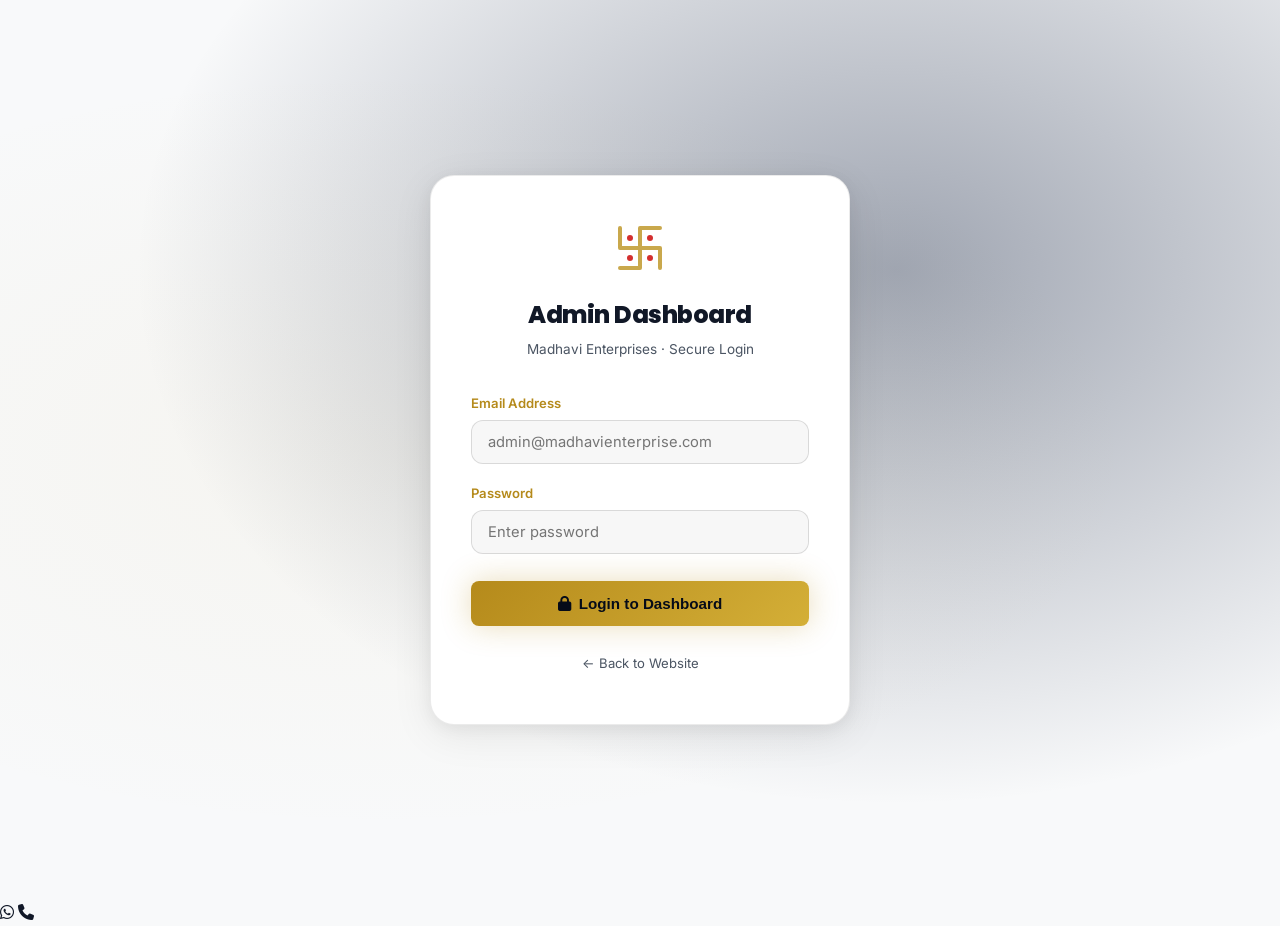
<file: frontend/admin.html>
<!DOCTYPE html>

<html lang="en">

<head>

  <meta charset="UTF-8" />

  <meta name="viewport" content="width=device-width,initial-scale=1.0" />

  <title>Admin Dashboard - Madhavi Enterprises</title>

  <link rel="stylesheet" href="https://cdnjs.cloudflare.com/ajax/libs/font-awesome/6.5.0/css/all.min.css"
    crossorigin="anonymous" referrerpolicy="no-referrer" />
  <link rel="stylesheet" href="style.css?v=7" />

  <style>
    /* ===== ADMIN-SPECIFIC STYLES ===== */

    



    /* Login Screen */

    .login-screen {

      min-height: 100vh;

      display: flex;

      align-items: center;

      justify-content: center;

      background: radial-gradient(ellipse at 30% 50%, rgba(201, 168, 76, 0.06) 0%, transparent 60%),

        radial-gradient(ellipse at 70% 30%, rgba(26, 39, 68, 0.4) 0%, transparent 60%),

        var(--bg-deep);

    }

    .login-card {

      width: 100%;

      max-width: 420px;

      background: var(--bg-card);

      border: 1px solid var(--border-glass);

      border-radius: 24px;

      padding: 3rem 2.5rem;

      box-shadow: var(--shadow-float);

    }



    /* Dashboard Layout */

    .dash-layout {
      display: flex;
      min-height: 100vh;
      padding-top: 0;
    }

    .sidebar {

      width: 260px;

      background: var(--bg-card);

      border-right: 1px solid var(--border-glass);

      position: fixed;

      top: 0;
      left: 0;
      bottom: 0;

      display: flex;

      flex-direction: column;

      z-index: 100;

      transition: transform 0.4s cubic-bezier(0.23, 1, 0.32, 1);

    }

    .sidebar-logo {

      padding: 1.8rem 1.5rem;

      border-bottom: 1px solid var(--border-glass);

      display: flex;

      align-items: center;

      gap: 10px;

      font-family: 'Outfit', sans-serif;

      font-weight: 800;

      font-size: 1rem;

      color: var(--text-primary);

    }

    .sidebar-logo span {
      color: var(--gold);
      font-size: 0.7rem;
      display: block;
      font-weight: 400;
    }

    .sidebar-nav {
      flex: 1;
      padding: 1.5rem 0;
      overflow-y: auto;
    }

    .nav-item {

      display: flex;

      align-items: center;

      gap: 12px;

      padding: 12px 1.5rem;

      color: var(--text-secondary);

      font-size: 0.88rem;

      font-weight: 500;

      cursor: pointer;

      transition: var(--transition);

      border-left: 3px solid transparent;

    }

    .nav-item:hover {
      color: var(--text-primary);
      background: rgba(255, 255, 255, 0.03);
    }

    .nav-item.active {
      color: var(--gold);
      background: var(--gold-dim);
      border-left-color: var(--gold);
    }

    .nav-item .icon {
      font-size: 1.1rem;
      width: 20px;
      text-align: center;
    }

    .sidebar-footer {

      padding: 1rem 1.5rem;

      border-top: 1px solid var(--border-glass);

    }

    .agent-pill {

      display: flex;

      align-items: center;

      gap: 10px;

      padding: 10px 12px;

      background: var(--gold-dim);

      border-radius: 12px;

      border: 1px solid var(--border-glass);

    }

    .agent-avatar {

      width: 36px;
      height: 36px;

      border-radius: 50%;

      background: var(--gold);

      display: flex;

      align-items: center;

      justify-content: center;

      font-weight: 800;

      font-family: 'Outfit', sans-serif;

      color: #050B18;

      font-size: 0.9rem;

    }

    .agent-name {
      font-size: 0.82rem;
      font-weight: 600;
      color: var(--text-primary);
    }

    .agent-email {
      font-size: 0.7rem;
      color: var(--text-secondary);
    }



    /* Main Content */

    .dash-main {

      margin-left: 260px;

      flex: 1;

      padding: 2rem;

      min-height: 100vh;

    }

    .dash-header {

      display: flex;

      align-items: center;

      justify-content: space-between;

      margin-bottom: 2.5rem;

      padding-bottom: 1.5rem;

      border-bottom: 1px solid var(--border-glass);

    }

    .dash-header h2 {
      font-size: 1.6rem;
    }

    .dash-header p {
      font-size: 0.85rem;
      color: var(--text-secondary);
      margin-top: 3px;
    }



    /* Stat Cards */

    .stat-cards {
      display: grid;
      grid-template-columns: repeat(4, 1fr);
      gap: 1.2rem;
      margin-bottom: 2rem;
    }

    .stat-card {

      background: var(--bg-card);

      border: 1px solid var(--border-glass);

      border-radius: 16px;

      padding: 1.5rem;

      transition: var(--transition);

      position: relative;

      overflow: hidden;

    }

    .stat-card::before {

      content: '';

      position: absolute;

      top: 0;
      left: 0;
      right: 0;
      height: 2px;

      background: linear-gradient(90deg, var(--gold), var(--gold-light));

      opacity: 0.6;

    }

    .stat-card:hover {
      transform: translateY(-4px);
      box-shadow: var(--shadow-float);
    }

    .stat-card .sc-icon {
      font-size: 1.8rem;
      margin-bottom: 0.8rem;
    }

    .stat-card .sc-val {
      font-family: 'Outfit', sans-serif;
      font-size: 2rem;
      font-weight: 900;
      color: var(--gold);
    }

    .stat-card .sc-label {
      font-size: 0.78rem;
      color: var(--text-secondary);
      margin-top: 3px;
    }



    /* Panel */

    .dash-panel {

      background: var(--bg-card);

      border: 1px solid var(--border-glass);

      border-radius: 20px;

      overflow: hidden;

    }

    .panel-head {

      display: flex;

      align-items: center;

      justify-content: space-between;

      padding: 1.5rem 2rem;

      border-bottom: 1px solid var(--border-glass);

    }

    .panel-head h3 {
      font-size: 1rem;
    }

    .panel-body {
      padding: 1.5rem 2rem;
    }



    /* Table */

    .data-table {
      width: 100%;
      border-collapse: collapse;
    }

    .data-table th {

      text-align: left;

      font-family: 'Outfit', sans-serif;

      font-size: 0.72rem;

      font-weight: 700;

      color: var(--gold);

      text-transform: uppercase;

      letter-spacing: 0.08em;

      padding: 12px 16px;

      border-bottom: 1px solid var(--border-glass);

      background: rgba(201, 168, 76, 0.05);

    }

    .data-table td {

      padding: 12px 16px;

      font-size: 0.85rem;

      color: var(--text-secondary);

      border-bottom: 1px solid rgba(255, 255, 255, 0.04);

      vertical-align: middle;

    }

    .data-table tr:hover td {
      background: rgba(255, 255, 255, 0.02);
    }

    .data-table tr:last-child td {
      border-bottom: none;
    }

    .badge {

      display: inline-block;

      padding: 3px 10px;

      border-radius: 50px;

      font-size: 0.7rem;

      font-weight: 700;

    }

    .badge-success {
      background: rgba(34, 197, 94, 0.15);
      color: #22c55e;
    }

    .badge-warn {
      background: rgba(234, 179, 8, 0.15);
      color: #eab308;
    }

    .badge-danger {
      background: rgba(239, 68, 68, 0.15);
      color: #ef4444;
    }

    .badge-info {
      background: rgba(59, 130, 246, 0.15);
      color: #3b82f6;
    }



    /* Actions */

    .action-btns {
      display: flex;
      gap: 6px;
    }

    .action-btn {

      padding: 5px 12px;

      border-radius: 8px;

      font-size: 0.72rem;

      font-weight: 600;

      cursor: pointer;

      border: 1px solid var(--border-glass);

      background: transparent;

      color: var(--text-secondary);

      transition: var(--transition);

    }

    .action-btn:hover {
      color: var(--gold);
      border-color: var(--gold);
    }

    .action-btn.del:hover {
      color: #ef4444;
      border-color: #ef4444;
    }



    /* Property image in table */

    .prop-thumb {
      width: 50px;
      height: 36px;
      border-radius: 6px;
      object-fit: cover;
    }



    /* Section tabs */

    .section-hidden {
      display: none;
    }



    /* Multi-image builder */

    .img-url-list {
      display: flex;
      flex-direction: column;
      gap: 8px;
      margin-bottom: 8px;
    }

    .img-url-row {

      display: flex;

      align-items: center;

      gap: 8px;

      background: rgba(255, 255, 255, 0.03);

      border: 1px solid var(--border-glass);

      border-radius: 10px;

      padding: 6px 10px;

      transition: var(--transition);

    }

    .img-url-row:hover {
      border-color: rgba(201, 168, 76, 0.3);
    }

    .img-url-row input {

      flex: 1;

      background: transparent;

      border: none;

      color: var(--text-primary);

      font-size: 0.85rem;

      outline: none;

      font-family: 'Inter', sans-serif;

    }

    .img-url-row input::placeholder {
      color: var(--text-secondary);
    }

    .img-preview {

      width: 42px;
      height: 32px;

      border-radius: 6px;

      object-fit: cover;

      border: 1px solid var(--border-glass);

      background: var(--bg-highlight);

      flex-shrink: 0;

      display: none;

    }

    .img-preview.loaded {
      display: block;
    }

    .img-row-del {

      background: none;

      border: none;

      color: var(--text-secondary);

      cursor: pointer;

      font-size: 1rem;

      padding: 2px 6px;

      border-radius: 6px;

      transition: var(--transition);

      flex-shrink: 0;

    }

    .img-row-del:hover {
      color: #ef4444;
      background: rgba(239, 68, 68, 0.1);
    }

    .img-row-num {

      font-size: 0.7rem;

      color: var(--gold);

      font-weight: 700;

      width: 18px;

      text-align: center;

      flex-shrink: 0;

    }

    .add-img-btn {

      display: flex;

      align-items: center;

      gap: 6px;

      background: var(--gold-dim);

      border: 1px dashed rgba(201, 168, 76, 0.4);

      border-radius: 10px;

      padding: 8px 16px;

      color: var(--gold);

      font-size: 0.82rem;

      font-weight: 600;

      cursor: pointer;

      transition: var(--transition);

      width: 100%;

      justify-content: center;

    }

    .add-img-btn:hover {
      background: rgba(201, 168, 76, 0.2);
      border-color: var(--gold);
    }



    /* Analytics */

    .analytics-row {
      display: grid;
      grid-template-columns: 1fr 1fr;
      gap: 1.5rem;
      margin-top: 1.5rem;
    }

    .analytics-card {
      background: var(--bg-card);
      border: 1px solid var(--border-glass);
      border-radius: 16px;
      padding: 1.5rem;
    }

    .bar-chart {
      display: flex;
      align-items: flex-end;
      gap: 8px;
      height: 120px;
      margin-top: 1rem;
    }

    .bar-col {
      flex: 1;
      display: flex;
      flex-direction: column;
      align-items: center;
      gap: 4px;
    }

    .bar {

      width: 100%;

      background: linear-gradient(to top, var(--gold), var(--gold-light));

      border-radius: 4px 4px 0 0;

      min-height: 4px;

      transition: height 0.8s cubic-bezier(0.23, 1, 0.32, 1);

    }

    .bar-label {
      font-size: 0.62rem;
      color: var(--text-secondary);
    }



    /* Mobile sidebar toggle */

    /* Mobile Navbar */
    .mobile-navbar {
      display: none;
      position: fixed;
      top: 0;
      left: 0;
      right: 0;
      height: 60px;
      background: #000000;
      border-bottom: 1px solid var(--border-glass);
      z-index: 200;
      padding: 0 1.5rem;
      align-items: center;
      justify-content: space-between;
      box-shadow: 0 4px 20px rgba(0, 0, 0, 0.5);
    }

    .mobile-nav-logo {
      font-family: 'Outfit', sans-serif;
      font-weight: 800;
      color: #D4AF37;
      font-size: 1.2rem;
      display: flex;
      align-items: center;
    }

    .mobile-nav-logo span {
      color: var(--gold);
      font-weight: 400;
      font-size: 0.8rem;
      margin-left: 5px;
    }

    .sidebar-toggle {
      display: flex;
      align-items: center;
      justify-content: center;
      cursor: pointer;
      font-size: 1.4rem;
      color: #D4AF37;
      background: transparent;
      border: none;
      padding: 5px;
      transition: var(--transition);
    }
    .sidebar-toggle:hover { color: #E8C96A; }



    @media (max-width: 1024px) {

      .stat-cards {
        grid-template-columns: repeat(2, 1fr);
      }

      .analytics-row {
        grid-template-columns: 1fr;
      }

    }

    @media (max-width: 768px) {

      .sidebar {
        transform: translateX(-100%);
      }

      .sidebar.open {
        transform: translateX(0);
      }

      .dash-main {
        margin-left: 0;
        padding: 0.5rem;
        padding-top: 4rem;
      }

      .mobile-navbar {
        display: flex;
      }

      .stat-cards {
        grid-template-columns: 1fr;
      }

      .form-grid {
        grid-template-columns: 1fr;
      }

      .form-grid .full-w {
        grid-column: 1;
      }

      .panel-head {
        flex-direction: column;
        gap: 0.8rem;
        align-items: flex-start;
      }
      
      .table-container {
        overflow-x: auto;
        -webkit-overflow-scrolling: touch;
      }
      .data-table {
        min-width: 600px;
      }

    }

    @media (max-width: 480px) {

      .stat-cards {
        grid-template-columns: 1fr;
      }

    }

    /* Design Projects Admin Cards */
    .project-card-grid {
      display: grid;
      grid-template-columns: repeat(auto-fill, minmax(280px, 1fr));
      gap: 1.5rem;
      padding-top: 1rem;
    }

    .project-admin-card {
      background: rgba(255, 255, 255, 0.02);
      border: 1px solid var(--border-glass);
      border-radius: 16px;
      overflow: hidden;
      transition: var(--transition);
    }

    .project-admin-card:hover {
      border-color: var(--gold);
    }

    .project-admin-img {
      height: 160px;
      background: var(--bg-highlight);
      overflow: hidden;
    }

    .project-admin-img img {
      width: 100%;
      height: 100%;
      object-fit: cover;
    }

    .project-admin-body {
      padding: 1.2rem;
    }

    .project-admin-name {
      font-weight: 700;
      font-size: 1rem;
      color: var(--text-primary);
      margin-bottom: 5px;
    }

    .project-admin-cat {
      font-size: 0.8rem;
      color: var(--text-secondary);
      margin-bottom: 1rem;
    }

    .project-admin-actions {
      display: flex;
      justify-content: flex-end;
    }

    /* Form grid */

    .form-grid {

      display: grid;

      grid-template-columns: 1fr 1fr;

      gap: 1.2rem;

    }

    .form-grid .full-w {
      grid-column: 1 / -1;
    }

    @media (max-width: 768px) {
      .form-grid {
        grid-template-columns: 1fr;
      }

      .form-grid .full-w {
        grid-column: 1;
      }
    }
  </style>

</head>

<body>



  <!-- ===== LOGIN SCREEN ===== -->

  <div id="login-screen" class="login-screen">

    <div class="login-card">

      <div style="text-align:center;margin-bottom:2rem;">

        <svg width="48" height="48" viewBox="0 0 24 24" fill="none" stroke="#C9A84C" stroke-width="2"
          stroke-linecap="round" stroke-linejoin="round" aria-hidden="true" style="margin-bottom:1rem;">

          <path d="M 22 2 H 12 V 22 H 2" />

          <path d="M 2 2 V 12 H 22 V 22" />

          <circle cx="17" cy="7" r="1.5" fill="#D32F2F" stroke="none" />

          <circle cx="17" cy="17" r="1.5" fill="#D32F2F" stroke="none" />

          <circle cx="7" cy="17" r="1.5" fill="#D32F2F" stroke="none" />

          <circle cx="7" cy="7" r="1.5" fill="#D32F2F" stroke="none" />

        </svg>

        <h2 style="font-size:1.5rem;margin-bottom:0.3rem;">Admin Dashboard</h2>

        <p style="font-size:0.85rem;">Madhavi Enterprises &middot; Secure Login</p>

      </div>

      <div id="login-error"
        style="display:none;background:rgba(239,68,68,0.1);border:1px solid rgba(239,68,68,0.3);border-radius:10px;padding:10px 14px;font-size:0.82rem;color:#ef4444;margin-bottom:1rem;">
      </div>

      <form onsubmit="adminLogin(event)">

        <div class="form-group">

          <label>Email Address</label>

          <input type="email" id="login-email" placeholder="admin@madhavienterprise.com" required />

        </div>

        <div class="form-group">

          <label>Password</label>

          <input type="password" id="login-password" placeholder="Enter password" required />

        </div>

        <button type="submit" class="btn btn-gold" style="width:100%;justify-content:center;margin-top:0.5rem;"
          id="login-submit-btn">

          <i class="fa-solid fa-lock"></i> Login to Dashboard

        </button>

      </form>

      <div style="text-align:center;margin-top:1.5rem;">

        <a href="index.html" style="font-size:0.82rem;color:var(--text-secondary);">&#8592; Back to Website</a>

      </div>

    </div>

  </div>



  <!-- ===== DASHBOARD ===== -->

  <div id="dashboard" class="dash-layout" style="display:none;">



    <!-- Mobile Navbar -->
    <div class="mobile-navbar">
      <div class="mobile-nav-logo">Madhavi<span>Enterprises</span></div>
      <button class="sidebar-toggle" onclick="document.getElementById('sidebar').classList.toggle('open')"
        aria-label="Toggle Sidebar"><i class="fa-solid fa-bars"></i></button>
    </div>



    <!-- Sidebar -->

    <aside class="sidebar" id="sidebar">

      <div class="sidebar-logo">

        <svg width="28" height="28" viewBox="0 0 24 24" fill="none" stroke="#D32F2F" stroke-width="2"
          stroke-linecap="round" stroke-linejoin="round" aria-hidden="true">

          <path d="M 22 2 H 12 V 22 H 2" />

          <path d="M 2 2 V 12 H 22 V 22" />

          <circle cx="17" cy="7" r="1.5" fill="#D32F2F" stroke="none" />

          <circle cx="17" cy="17" r="1.5" fill="#D32F2F" stroke="none" />

          <circle cx="7" cy="17" r="1.5" fill="#D32F2F" stroke="none" />

          <circle cx="7" cy="7" r="1.5" fill="#D32F2F" stroke="none" />

        </svg>

        <div>

          Madhavi <span style="color:var(--gold)">Enterprises</span>

          <span
            style="display:block;font-size:0.65rem;color:var(--text-secondary);font-weight:400;margin-top:2px;">Admin
            Dashboard</span>

        </div>

      </div>

      <nav class="sidebar-nav">

        <div class="nav-item active" onclick="showSection('overview')" id="nav-overview">

          <span class="icon"><i class="fa-solid fa-chart-bar"></i> </span> Overview

        </div>

        <div class="nav-item" onclick="showSection('properties')" id="nav-properties">

          <span class="icon"><i class="fa-solid fa-building"></i> </span> Properties

        </div>

        <div class="nav-item" onclick="showSection('design-projects')" id="nav-design-projects">

          <span class="icon"><i class="fa-solid fa-palette"></i> </span> Design Projects

        </div>

        <div class="nav-item" onclick="showSection('leads')" id="nav-leads">

          <span class="icon"><i class="fa-solid fa-clipboard-list"></i> </span> Leads

        </div>

        <div class="nav-item" onclick="window.location.href='leads_dashboard.html'" id="nav-ai-leads">

          <span class="icon"><i class="fa-solid fa-robot"></i> </span> AI Leads

        </div>

        <div class="nav-item" onclick="showSection('call-logs')" id="nav-call-logs">

          <span class="icon"><i class="fa-solid fa-microphone"></i> </span> Call Logs

        </div>

        <div class="nav-item" onclick="showSection('analytics')" id="nav-analytics">

          <span class="icon"><i class="fa-solid fa-chart-line"></i> </span> Analytics

        </div>

        <div style="margin:1rem 1.5rem;height:1px;background:var(--border-glass);"></div>

        <a href="index.html" class="nav-item" style="text-decoration:none;">

          <span class="icon"></span> View Website

        </a>

        <div class="nav-item" onclick="adminLogout()" style="color:#ef4444;">

          <span class="icon"><i class="fa-solid fa-door-open"></i> </span> Logout

        </div>

      </nav>

      <div class="sidebar-footer">

        <div class="agent-pill">

          <div class="agent-avatar" id="admin-avatar">A</div>

          <div>

            <div class="agent-name" id="admin-name">Admin</div>

            <div class="agent-email" id="admin-email">admin@madhavienterprise.com</div>

          </div>

        </div>

      </div>

    </aside>



    <!-- Main -->

    <main class="dash-main">



      <!-- ===== OVERVIEW ===== -->

      <div id="section-overview">

        <div class="dash-header">

          <div>

            <h2>Good day, <span class="gold-text" id="welcome-name">Admin</span> <i class="fa-solid fa-hand-wave"
                style="color:var(--gold);"></i></h2>

            <p id="dash-date">Loading date...</p>

          </div>

          <a href="index.html" class="btn btn-glass" style="font-size:0.82rem;padding:10px 20px;"><i
              class="fa-solid fa-globe"></i> Live Site</a>

        </div>

        <div class="stat-cards">

          <div class="stat-card levitate">

            <div class="sc-icon"><i class="fa-solid fa-building"></i></div>

            <div class="sc-val" id="stat-props">-</div>

            <div class="sc-label">Total Properties</div>

          </div>

          <div class="stat-card levitate levitate-delay-1">

            <div class="sc-icon"><i class="fa-solid fa-clipboard-list"></i> </div>

            <div class="sc-val" id="stat-leads">-</div>

            <div class="sc-label">Total Leads</div>

          </div>

          <div class="stat-card levitate levitate-delay-2">

            <div class="sc-icon"><i class="fa-solid fa-phone"></i> </div>

            <div class="sc-val" id="stat-calls">-</div>

            <div class="sc-label">AI Calls Made</div>

          </div>

          <div class="stat-card levitate levitate-delay-3">

            <div class="sc-icon"><i class="fa-solid fa-comment-dots"></i> </div>

            <div class="sc-val" id="stat-wa">-</div>

            <div class="sc-label">WhatsApp Sent</div>

          </div>

        </div>



        <!-- Recent Leads -->

        <div class="dash-panel levitate levitate-delay-1">

          <div class="panel-head">

            <h3><i class="fa-solid fa-fire"></i> Recent Leads</h3>

            <button class="btn btn-glass" style="font-size:0.78rem;padding:8px 16px;"
              onclick="showSection('leads')">View All</button>

          </div>

          <div style="overflow-x:auto;">

            <table class="data-table" id="recent-leads-table">

              <thead>

                <tr>

                  <th>Name</th>

                  <th>Phone</th>

                  <th>Property</th>

                  <th>Date</th>

                  <th>AI Call</th>

                  <th>WhatsApp</th>

                </tr>

              </thead>

              <tbody id="recent-leads-body">

                <tr>
                  <td colspan="6" style="text-align:center;padding:2rem;color:var(--text-secondary);">Loading...</td>
                </tr>

              </tbody>

            </table>

          </div>

        </div>

      </div>



      <!-- ===== PROPERTIES ===== -->

      <div id="section-properties" class="section-hidden">

        <div class="dash-header">

          <div>
            <h2><i class="fa-solid fa-building"></i> Properties</h2>
            <p>Manage your property listings</p>
          </div>

          <button class="btn btn-gold" style="font-size:0.85rem;padding:10px 24px;" onclick="showAddPropForm()"
            id="add-prop-btn">+ Add Property</button>

        </div>



        <!-- Add / Edit Form -->

        <div id="add-prop-form" class="dash-panel levitate" style="display:none;margin-bottom:2rem;">

          <div class="panel-head">

            <h3 id="prop-form-title"> Add New Property</h3>

            <button class="action-btn" onclick="hidePropForm()"> Cancel</button>

          </div>

          <div class="panel-body">

            <div class="form-grid">

              <div class="form-group">

                <label>Property Title *</label>

                <input type="text" id="pf-title" placeholder="e.g. Premium Plot in Kammapadu" required />

              </div>

              <div class="form-group">

                <label>Category *</label>

                <select id="pf-type">

                  <option value="Plot">Plot</option>

                  <option value="Villa">Villa</option>

                  <option value="Apartment">Apartment</option>

                  <option value="House">Individual House</option>

                </select>

              </div>

              <div class="form-group">

                <label>Price (e.g. Rs. 15,000/yard or Rs. 1.2 Cr)</label>

                <input type="text" id="pf-price" placeholder="Rs. 15,000" />

              </div>

              <div class="form-group">

                <label>Location *</label>

                <input type="text" id="pf-location" placeholder="e.g. Kammapadu, Andhra Pradesh" />

              </div>

              <div class="form-group full-w">

                <label>Description</label>

                <textarea id="pf-description" rows="4" placeholder="Detailed property description..."
                  style="resize:vertical;"></textarea>

              </div>

              <div class="form-group full-w">

                <label>Property Images <span style="color:var(--text-secondary);font-weight:400;">(Add up to 20 image
                    URLs - paste URL, preview appears automatically)</span></label>

                <div class="img-url-list" id="img-url-list"></div>

                <button type="button" class="add-img-btn" onclick="addImageRow('')" id="add-img-row-btn">

                  + Add Image URL

                </button>

                <div style="font-size:0.72rem;color:var(--text-secondary);margin-top:6px;">Tip: Use Unsplash, Google
                  Drive, or any direct image link. First image = cover photo.</div>

              </div>

              <div class="form-group full-w" style="display:flex;gap:1rem;justify-content:flex-end;">

                <button class="btn btn-glass" onclick="hidePropForm()">Cancel</button>

                <button class="btn btn-gold" onclick="saveProp()" id="save-prop-btn"><i
                    class="fa-solid fa-floppy-disk"></i> Save Property</button>

              </div>

            </div>

            <input type="hidden" id="pf-edit-id" value="" />

          </div>

        </div>



        <!-- Properties Table -->

        <div class="dash-panel">

          <div class="panel-head">
            <h3>All Properties</h3><span id="prop-count-badge" class="badge badge-info">0 total</span>
          </div>

          <div style="overflow-x:auto;">

            <table class="data-table" id="props-table">

              <thead>

                <tr>

                  <th>Image</th>

                  <th>Title</th>

                  <th>Type</th>

                  <th>Price</th>

                  <th>Location</th>

                  <th>Actions</th>

                </tr>

              </thead>

              <tbody id="props-table-body">

                <tr>
                  <td colspan="6" style="text-align:center;padding:2rem;color:var(--text-secondary);">Loading...</td>
                </tr>

              </tbody>

            </table>

          </div>

        </div>

      </div>



      <!-- ===== LEADS ===== -->

      <div id="section-leads" class="section-hidden">

        <div class="dash-header">

          <div>
            <h2><i class="fa-solid fa-clipboard-list"></i> Leads</h2>
            <p>All enquiries and automation status</p>
          </div>

          <button class="btn btn-glass" style="font-size:0.82rem;padding:10px 20px;" onclick="exportLeads()"
            id="export-leads-btn"><i class="fa-solid fa-file-excel"></i> Export Excel</button>

        </div>

        <div class="dash-panel">

          <div class="panel-head">

            <h3>All Leads</h3>

            <div style="display:flex;gap:8px;align-items:center;">

              <input type="text" id="lead-search" placeholder="Search..." oninput="filterLeads()"
                style="background:rgba(255,255,255,0.04);border:1px solid var(--border-glass);border-radius:10px;padding:7px 14px;color:var(--text-primary);font-size:0.82rem;outline:none;width:180px;" />

            </div>

          </div>

          <div style="overflow-x:auto;">

            <table class="data-table" id="leads-table">

              <thead>

                <tr>

                  <th>Name</th>

                  <th>Phone</th>

                  <th>Property</th>

                  <th>Budget</th>

                  <th>Date</th>

                  <th>AI Call</th>

                  <th>WhatsApp</th>

                </tr>

              </thead>

              <tbody id="leads-table-body">

                <tr>
                  <td colspan="7" style="text-align:center;padding:2rem;color:var(--text-secondary);">Loading...</td>
                </tr>

              </tbody>

            </table>

          </div>

        </div>

      </div>



      <!-- ===== CALL LOGS ===== -->

      <div id="section-call-logs" class="section-hidden">
        <div class="dash-header">
          <div>
            <h2><i class="fa-solid fa-microphone"></i> Call Transcriptions</h2>
            <p>AI-transcribed call logs</p>
          </div>
          <button class="btn btn-glass" style="font-size:0.82rem;padding:10px 20px;" onclick="exportCallLogs()"
            id="export-call-logs-btn"><i class="fa-solid fa-file-excel"></i> Export Excel</button>
        </div>

        <!-- Upload Audio Testing -->
        <div class="dash-panel levitate" style="margin-bottom:2rem;">
          <div class="panel-head">
            <h3><i class="fa-solid fa-upload"></i> Process New Call</h3>
          </div>
          <div class="panel-body">
            <input type="file" id="call-audio-upload" accept="audio/*" style="margin-right:1rem;">
            <button class="btn btn-gold" onclick="uploadCallAudio()" id="upload-call-btn">Transcribe Call</button>
            <div id="upload-call-status" style="margin-top:1rem; font-size: 0.85rem; color: var(--gold);"></div>
          </div>
        </div>

        <div class="dash-panel">
          <div class="panel-head">
            <h3>Transcription Logs</h3>
            <div style="display:flex;gap:8px;align-items:center;">
              <input type="text" id="call-search" placeholder="Search calls..." oninput="filterCallLogs()"
                style="background:rgba(255,255,255,0.04);border:1px solid var(--border-glass);border-radius:10px;padding:7px 14px;color:var(--text-primary);font-size:0.82rem;outline:none;width:180px;" />
              <select id="call-filter-interest" onchange="filterCallLogs()"
                style="background:rgba(255,255,255,0.04);border:1px solid var(--border-glass);border-radius:10px;padding:7px 14px;color:var(--text-primary);font-size:0.82rem;outline:none;">
                <option value="">All Interests</option>
                <option value="buy">Buy</option>
                <option value="rent">Rent</option>
                <option value="sell">Sell</option>
              </select>
            </div>
          </div>
          <div style="overflow-x:auto;">
            <table class="data-table" id="call-logs-table">
              <thead>
                <tr>
                  <th>Date</th>
                  <th>Name</th>
                  <th>Phone</th>
                  <th>Interest</th>
                  <th>Property</th>
                  <th>Budget</th>
                  <th>Location</th>
                  <th>Summary</th>
                  <th>Actions</th>
                </tr>
              </thead>
              <tbody id="call-logs-body">
                <tr>
                  <td colspan="9" style="text-align:center;padding:2rem;color:var(--text-secondary);">Loading...</td>
                </tr>
              </tbody>
            </table>
          </div>
        </div>
      </div>



      <!-- ===== ANALYTICS ===== -->

      <div id="section-analytics" class="section-hidden">

        <div class="dash-header">

          <div>
            <h2><i class="fa-solid fa-chart-line"></i> Analytics</h2>
            <p>Performance overview</p>
          </div>

        </div>

        <div class="stat-cards">

          <div class="stat-card">

            <div class="sc-icon"><i class="fa-solid fa-chart-line"></i> </div>

            <div class="sc-val" id="an-conversion">-%</div>

            <div class="sc-label">Lead Conversion Rate</div>

          </div>

          <div class="stat-card">

            <div class="sc-icon"><i class="fa-solid fa-phone"></i> </div>

            <div class="sc-val" id="an-calls">-</div>

            <div class="sc-label">AI Calls Completed</div>

          </div>

          <div class="stat-card">

            <div class="sc-icon"><i class="fa-solid fa-comment-dots"></i> </div>

            <div class="sc-val" id="an-wa">-</div>

            <div class="sc-label">WhatsApp Delivered</div>

          </div>

          <div class="stat-card">

            <div class="sc-icon"><i class="fa-solid fa-building"></i></div>

            <div class="sc-val" id="an-props">-</div>

            <div class="sc-label">Active Listings</div>

          </div>

        </div>

        <div class="analytics-row">

          <div class="analytics-card">

            <h3 style="font-size:1rem;margin-bottom:0.3rem;">Leads by Property</h3>

            <p style="font-size:0.78rem;">Top enquired properties</p>

            <div class="bar-chart" id="leads-chart"></div>

          </div>

          <div class="analytics-card">

            <h3 style="font-size:1rem;margin-bottom:0.3rem;">Automation Status</h3>

            <p style="font-size:0.78rem;">AI Call & WhatsApp success rates</p>

            <div id="auto-stats" style="margin-top:1.5rem;display:flex;flex-direction:column;gap:1rem;"></div>

          </div>

        </div>

      </div>



      <!-- ===== DESIGN PROJECTS ===== -->

      <div id="section-design-projects" class="section-hidden">

        <div class="dash-header">
          <div>
            <h2><i class="fa-solid fa-palette"></i> Design Projects</h2>
            <p>Manage interior and exterior design portfolios</p>
          </div>
        </div>

        <!-- Interior Projects -->
        <div class="dash-panel levitate" style="margin-bottom:2rem;">
          <div class="panel-head">
            <h3><i class="fa-solid fa-couch" style="color:var(--gold);"></i> Interior Projects</h3>
            <span class="badge badge-info" id="int-count">0 projects</span>
          </div>
          <div class="panel-body">
            <div class="form-grid">
              <div class="form-group">
                <label>Project Title *</label>
                <input type="text" id="int-title" placeholder="e.g. Luxury Living Room Makeover" />
              </div>
              <div class="form-group">
                <label>Category</label>
                <select id="int-category">
                  <option value="living">Living Room</option>
                  <option value="bedroom">Bedroom</option>
                  <option value="kitchen">Kitchen</option>
                  <option value="office">Office Cabin</option>
                  <option value="hotel">Hotel Interior</option>
                  <option value="bathroom">Bathroom</option>
                </select>
              </div>
              <div class="form-group full-w">
                <label>Description</label>
                <textarea id="int-description" rows="3" placeholder="Short project description..."
                  style="resize:vertical;"></textarea>
              </div>
              <div class="form-group full-w">
                <label>Image URLs <span style="color:var(--text-secondary);font-weight:400;">(Add Cloudinary / direct
                    image URLs)</span></label>
                <div class="img-url-list" id="int-img-list"></div>
                <button type="button" class="add-img-btn" onclick="addDesignImageRow('int-img-list')">+ Add Image
                  URL</button>
              </div>
              <div class="form-group full-w" style="display:flex;justify-content:flex-end;">
                <button class="btn btn-gold" onclick="saveDesignProject('interior')"><i
                    class="fa-solid fa-floppy-disk"></i> Save Interior Project</button>
              </div>
            </div>
          </div>
          <div style="padding:0 1.5rem 1.5rem;">
            <div id="int-projects-list">
              <p style="color:var(--text-secondary);font-size:0.88rem;">No interior projects added yet.</p>
            </div>
          </div>
        </div>

        <!-- Exterior Projects -->
        <div class="dash-panel levitate">
          <div class="panel-head">
            <h3><i class="fa-solid fa-house" style="color:var(--gold);"></i> Exterior Projects</h3>
            <span class="badge badge-info" id="ext-count">0 projects</span>
          </div>
          <div class="panel-body">
            <div class="form-grid">
              <div class="form-group">
                <label>Project Title *</label>
                <input type="text" id="ext-title" placeholder="e.g. Modern Villa Elevation" />
              </div>
              <div class="form-group">
                <label>Category</label>
                <select id="ext-category">
                  <option value="elevation">Villa Elevation</option>
                  <option value="facade">Modern Facade</option>
                  <option value="commercial">Commercial Building</option>
                  <option value="landscape">Landscape Design</option>
                  <option value="villa">Villa Exterior</option>
                </select>
              </div>
              <div class="form-group full-w">
                <label>Description</label>
                <textarea id="ext-description" rows="3" placeholder="Short project description..."
                  style="resize:vertical;"></textarea>
              </div>
              <div class="form-group full-w">
                <label>Image URLs <span style="color:var(--text-secondary);font-weight:400;">(Add Cloudinary / direct
                    image URLs)</span></label>
                <div class="img-url-list" id="ext-img-list"></div>
                <button type="button" class="add-img-btn" onclick="addDesignImageRow('ext-img-list')">+ Add Image
                  URL</button>
              </div>
              <div class="form-group full-w" style="display:flex;justify-content:flex-end;">
                <button class="btn btn-gold" onclick="saveDesignProject('exterior')"><i
                    class="fa-solid fa-floppy-disk"></i> Save Exterior Project</button>
              </div>
            </div>
          </div>
          <div style="padding:0 1.5rem 1.5rem;">
            <div id="ext-projects-list">
              <p style="color:var(--text-secondary);font-size:0.88rem;">No exterior projects added yet.</p>
            </div>
          </div>
        </div>

      </div>



    </main>

  </div>



  <!-- Delete Confirm Modal -->

  <div class="modal-overlay" id="delete-modal">

    <div class="modal" style="max-width:380px;text-align:center;">

      <div style="font-size:3rem;margin-bottom:1rem;"><i class="fa-solid fa-trash" style="color:#ef4444;"></i></div>

      <h3 style="margin-bottom:0.5rem;">Delete Property?</h3>

      <p style="margin-bottom:1.5rem;">This action cannot be undone. All associated leads will remain.</p>

      <div style="display:flex;gap:1rem;justify-content:center;">

        <button class="btn btn-glass"
          onclick="document.getElementById('delete-modal').classList.remove('open')">Cancel</button>

        <button class="btn btn-gold" id="confirm-delete-btn"
          style="background:rgba(239,68,68,0.8);box-shadow:none;">Yes, Delete</button>

      </div>

    </div>

  </div>



  <!-- Call Transcription Modal -->
  <div class="modal-overlay" id="transcription-modal">
    <div class="modal" style="max-width:600px; max-height:80vh; display:flex; flex-direction:column;">
      <button class="modal-close"
        onclick="document.getElementById('transcription-modal').classList.remove('open')">&times;</button>
      <h3 style="margin-bottom:1rem;"><i class="fa-solid fa-file-lines" style="color:var(--gold);"></i> Full
        Transcription</h3>
      <div id="transcription-text"
        style="flex:1; overflow-y:auto; padding-right:10px; font-size:0.9rem; color:var(--text-secondary); line-height:1.6; white-space:pre-wrap;">
        Loading transcription...
      </div>
    </div>
  </div>



  <script>

    /* ===================================================================
    
       ADMIN DASHBOARD - MADHAVI ENTERPRISES
    
       =================================================================== */



    const API = 'https://madhavi-enterprises.onrender.com';  // Same origin since Flask serves everything



    let authToken = localStorage.getItem('me_admin_token');

    let adminData = JSON.parse(localStorage.getItem('me_admin_data') || '{}');

    let allLeads = [];

    let allProps = [];



    // ===== INIT =====

    document.addEventListener('DOMContentLoaded', () => {

      if (authToken) {

        showDashboard();

      }

      // Date

      const now = new Date();

      const el = document.getElementById('dash-date');

      if (el) el.textContent = now.toLocaleDateString('en-IN', { weekday: 'long', year: 'numeric', month: 'long', day: 'numeric' });

    });



    // ===== LOGIN =====

    async function adminLogin(e) {

      e.preventDefault();

      const btn = document.getElementById('login-submit-btn');

      const errEl = document.getElementById('login-error');

      btn.textContent = '&#9203; Logging in...';

      btn.disabled = true;

      errEl.style.display = 'none';



      const email = document.getElementById('login-email').value;

      const password = document.getElementById('login-password').value;



      try {

        const res = await fetch(`${API}/api/login`, {

          method: 'POST',

          headers: { 'Content-Type': 'application/json' },

          body: JSON.stringify({ email, password })

        });

        const data = await res.json();

        if (data.status === 'success') {

          authToken = data.token;

          adminData = data.agent || {};

          localStorage.setItem('me_admin_token', authToken);

          localStorage.setItem('me_admin_data', JSON.stringify(adminData));

          showDashboard();

        } else {

          errEl.textContent = data.message || 'Invalid credentials';

          errEl.style.display = 'block';

        }

      } catch (err) {

        errEl.textContent = 'Cannot connect to server. Make sure backend is running.';

        errEl.style.display = 'block';

      }

      btn.innerHTML = '<i class="fa-solid fa-lock"></i> Login to Dashboard';

      btn.disabled = false;

    }



    function showDashboard() {

      document.getElementById('login-screen').style.display = 'none';

      document.getElementById('dashboard').style.display = 'flex';



      // Set admin info

      const name = adminData.name || 'Admin';

      document.getElementById('admin-name').textContent = name;

      document.getElementById('admin-email').textContent = adminData.email || '';

      document.getElementById('welcome-name').textContent = name.split(' ')[0];

      document.getElementById('admin-avatar').textContent = name[0].toUpperCase();

      document.getElementById('dash-date').textContent = new Date().toLocaleDateString('en-IN', { weekday: 'long', year: 'numeric', month: 'long', day: 'numeric' });



      loadDashboardData();

      triggerLevitate();

    }



    function adminLogout() {

      localStorage.removeItem('me_admin_token');

      localStorage.removeItem('me_admin_data');

      authToken = null;

      document.getElementById('dashboard').style.display = 'none';

      document.getElementById('login-screen').style.display = 'flex';

    }



    // ===== NAVIGATION =====

    function showSection(id) {

      ['overview', 'properties', 'design-projects', 'leads', 'analytics', 'call-logs'].forEach(s => {
        document.getElementById(`section-${s}`)?.classList.toggle('section-hidden', s !== id);
        document.getElementById(`nav-${s}`)?.classList.toggle('active', s === id);
      });

      if (id === 'properties') loadPropsTable();

      if (id === 'leads') loadLeadsTable();

      if (id === 'analytics') loadAnalytics();

      if (id === 'design-projects') loadDesignProjects();

      if (id === 'call-logs') loadCallLogsTable();

      // Close mobile sidebar

      document.getElementById('sidebar').classList.remove('open');

    }



    function toggleSidebar() {

      document.getElementById('sidebar').classList.toggle('open');

    }



    // ===== LOAD DATA =====

    async function loadDashboardData() {

      try {

        const headers = { 'Authorization': `Bearer ${authToken}` };

        const [propsRes, leadsRes] = await Promise.all([

          fetch(`${API}/api/properties`),

          fetch(`${API}/api/admin/leads`, { headers })

        ]);

        const props = await propsRes.json();

        const leadsData = await leadsRes.json();

        allProps = Array.isArray(props) ? props : [];

        allLeads = leadsData.leads || (Array.isArray(leadsData) ? leadsData : []);



        // Stats

        document.getElementById('stat-props').textContent = allProps.length;

        document.getElementById('stat-leads').textContent = allLeads.length;

        const calls = allLeads.filter(l => l.call_status === 'completed').length;

        const wa = allLeads.filter(l => l.whatsapp_sent).length;

        document.getElementById('stat-calls').textContent = calls;

        document.getElementById('stat-wa').textContent = wa;



        // Recent leads (last 5)

        renderRecentLeads(allLeads.slice(0, 5));

      } catch (err) {

        console.error('Dashboard load error:', err);

      }

    }



    function renderRecentLeads(leads) {

      const tbody = document.getElementById('recent-leads-body');

      if (!leads.length) {

        tbody.innerHTML = '<tr><td colspan="6" style="text-align:center;padding:2rem;color:var(--text-secondary);">No leads yet. Share your website to get started!</td></tr>';

        return;

      }

      tbody.innerHTML = leads.map(l => `

    <tr>

      <td style="color:var(--text-primary);font-weight:600;">${l.name || '-'}</td>

      <td>${l.phone || '-'}</td>

      <td>${l.property_title || l.property || 'General'}</td>

      <td style="font-size:0.75rem;">${formatDate(l.date)}</td>

      <td><span class="badge ${l.call_status === 'completed' ? 'badge-success' : l.call_status === 'failed' ? 'badge-danger' : 'badge-warn'}">${l.call_status || 'pending'}</span></td>

      <td><span class="badge ${l.whatsapp_sent ? 'badge-success' : 'badge-warn'}">${l.whatsapp_sent ? ' Sent' : 'Pending'}</span></td>

    </tr>

  `).join('');

    }



    // ===== PROPERTIES =====

    async function loadPropsTable() {

      const tbody = document.getElementById('props-table-body');

      try {

        const res = await fetch(`${API}/api/properties`);

        allProps = await res.json();

        document.getElementById('prop-count-badge').textContent = `${allProps.length} total`;

        if (!allProps.length) {

          tbody.innerHTML = '<tr><td colspan="6" style="text-align:center;padding:2rem;color:var(--text-secondary);">No properties yet. Add your first one!</td></tr>';

          return;

        }

        tbody.innerHTML = allProps.map(p => {

          const img = (p.images && p.images[0]) || (p.image_urls && p.image_urls.split(',')[0]) || '';

          return `

      <tr>

        <td>${img ? `<img src="${img}" class="prop-thumb" alt="${p.title}" loading="lazy"/>` : '<i class="fa-solid fa-camera"></i> '}</td>

        <td style="color:var(--text-primary);font-weight:600;">${p.title || '-'}</td>

        <td><span class="badge badge-info">${p.type || '-'}</span></td>

        <td style="color:var(--gold);font-weight:700;">${p.price || '-'}</td>

        <td><i class="fa-solid fa-location-dot" style="color:var(--gold);"></i> ${p.location || '-'}</td>

        <td>

          <div class="action-btns">

            <button class="action-btn" onclick="editProp(${JSON.stringify(p).replace(/"/g, '&quot;')})"> Edit</button>

            <button class="action-btn del" onclick="confirmDelete(${p.id})"><i class="fa-solid fa-trash"></i> Del</button>

          </div>

        </td>

      </tr>`;

        }).join('');

        document.getElementById('stat-props').textContent = allProps.length;

      } catch (err) {

        tbody.innerHTML = '<tr><td colspan="6" style="text-align:center;color:var(--text-secondary);">Error loading properties.</td></tr>';

      }

    }



    function showAddPropForm() {

      document.getElementById('pf-edit-id').value = '';

      document.getElementById('pf-title').value = '';

      document.getElementById('pf-type').value = 'Plot';

      document.getElementById('pf-price').value = '';

      document.getElementById('pf-location').value = '';

      document.getElementById('pf-description').value = '';

      // Reset image rows - start with 5 empty slots

      const list = document.getElementById('img-url-list');

      list.innerHTML = '';

      for (let i = 0; i < 5; i++) addImageRow('');

      document.getElementById('prop-form-title').textContent = 'Add New Property';

      document.getElementById('add-prop-form').style.display = 'block';

      document.getElementById('add-prop-btn').style.display = 'none';

      document.getElementById('add-prop-form').scrollIntoView({ behavior: 'smooth' });

    }



    function editProp(prop) {

      document.getElementById('pf-edit-id').value = prop.id || '';

      document.getElementById('pf-title').value = prop.title || '';

      document.getElementById('pf-type').value = prop.type || 'Plot';

      document.getElementById('pf-price').value = prop.price || '';

      document.getElementById('pf-location').value = prop.location || '';

      document.getElementById('pf-description').value = prop.description || '';

      // Load existing images into rows

      const imgs = prop.images ? prop.images : (prop.image_urls ? prop.image_urls.split(',').map(s => s.trim()).filter(Boolean) : []);

      const list = document.getElementById('img-url-list');

      list.innerHTML = '';

      const filled = imgs.length > 0 ? imgs : [];

      // Always show at least 5 rows

      const total = Math.max(filled.length + 2, 5);

      for (let i = 0; i < total; i++) addImageRow(filled[i] || '');

      document.getElementById('prop-form-title').textContent = 'Edit Property';

      document.getElementById('add-prop-form').style.display = 'block';

      document.getElementById('add-prop-btn').style.display = 'none';

      document.getElementById('add-prop-form').scrollIntoView({ behavior: 'smooth' });

    }



    /* "" Dynamic image URL rows "" */

    function addImageRow(value = '') {

      const list = document.getElementById('img-url-list');

      if (!list) return;

      const rowIdx = list.children.length + 1;

      const row = document.createElement('div');

      row.className = 'img-url-row';

      row.innerHTML = `

    <span class="img-row-num">${rowIdx}</span>

    <img class="img-preview" src="" alt="preview"/>

    <input class="img-url-input" type="url" placeholder="Paste image URL here (https://...)" value="${value}"/>

    <button type="button" class="img-row-del" onclick="removeImageRow(this)" title="Remove"></button>`;

      list.appendChild(row);



      const inp = row.querySelector('.img-url-input');

      const prev = row.querySelector('.img-preview');



      // Live preview on paste/type

      function tryPreview(url) {

        if (!url) { prev.classList.remove('loaded'); return; }

        const t = new Image();

        t.onload = () => { prev.src = url; prev.classList.add('loaded'); };

        t.onerror = () => prev.classList.remove('loaded');

        t.src = url;

      }



      inp.addEventListener('input', () => tryPreview(inp.value.trim()));

      inp.addEventListener('blur', () => tryPreview(inp.value.trim()));

      inp.addEventListener('paste', e => {

        const pasted = (e.clipboardData || window.clipboardData).getData('text').trim();

        setTimeout(() => tryPreview(pasted), 50);

      });



      if (value) tryPreview(value);

    }



    function removeImageRow(btn) {

      btn.closest('.img-url-row').remove();

      updateRowNumbers();

    }



    function updateRowNumbers() {

      document.querySelectorAll('#img-url-list .img-row-num').forEach((el, i) => {

        el.textContent = i + 1;

      });

    }



    function hidePropForm() {

      document.getElementById('add-prop-form').style.display = 'none';

      document.getElementById('add-prop-btn').style.display = 'inline-flex';

    }



    async function saveProp() {

      const btn = document.getElementById('save-prop-btn');

      btn.textContent = 'Saving...';

      btn.disabled = true;

      const editId = document.getElementById('pf-edit-id').value;

      // Collect all image URLs from the dynamic rows

      const imageUrls = Array.from(document.querySelectorAll('.img-url-input'))

        .map(inp => inp.value.trim())

        .filter(Boolean);

      const payload = {

        title: document.getElementById('pf-title').value.trim(),

        type: document.getElementById('pf-type').value,

        price: document.getElementById('pf-price').value.trim(),

        location: document.getElementById('pf-location').value.trim(),

        description: document.getElementById('pf-description').value.trim(),

        image_urls: imageUrls.join(',')

      };

      if (!payload.title || !payload.location) {

        alert('Title and Location are required!');

        btn.textContent = 'Save Property'; btn.disabled = false;

        return;

      }

      try {

        const method = editId ? 'PUT' : 'POST';

        const url = editId ? `${API}/api/admin/properties/${editId}` : `${API}/api/admin/properties`;

        const res = await fetch(url, {

          method,

          headers: { 'Content-Type': 'application/json', 'Authorization': `Bearer ${authToken}` },

          body: JSON.stringify(payload)

        });

        const data = await res.json();

        if (data.status === 'success') {

          hidePropForm();

          loadPropsTable();

          loadDashboardData();

          showAdminToast(' Property saved successfully!');

        } else {

          alert(data.message || 'Error saving property');

        }

      } catch (err) {

        alert('Server error. Make sure backend is running.');

      }

      btn.textContent = '<i class="fa-solid fa-floppy-disk"></i>  Save Property'; btn.disabled = false;

    }



    let deleteId = null;

    function confirmDelete(id) {

      deleteId = id;

      document.getElementById('delete-modal').classList.add('open');

      document.getElementById('confirm-delete-btn').onclick = async () => {

        document.getElementById('delete-modal').classList.remove('open');

        await fetch(`${API}/api/admin/properties/${deleteId}`, {

          method: 'DELETE',

          headers: { 'Authorization': `Bearer ${authToken}` }

        });

        loadPropsTable();

        loadDashboardData();

        showAdminToast('Property deleted');

      };

    }



    // ===== LEADS =====

    async function loadLeadsTable() {

      const tbody = document.getElementById('leads-table-body');

      try {

        const res = await fetch(`${API}/api/admin/leads`, {

          headers: { 'Authorization': `Bearer ${authToken}` }

        });

        const data = await res.json();

        allLeads = data.leads || (Array.isArray(data) ? data : []);

        renderLeadsTable(allLeads);

      } catch (err) {

        tbody.innerHTML = '<tr><td colspan="7" style="text-align:center;color:var(--text-secondary);">Error loading leads.</td></tr>';

      }

    }



    function renderLeadsTable(leads) {

      const tbody = document.getElementById('leads-table-body');

      if (!leads.length) {

        tbody.innerHTML = '<tr><td colspan="7" style="text-align:center;padding:2rem;color:var(--text-secondary);">No leads yet!</td></tr>';

        return;

      }

      tbody.innerHTML = leads.map(l => `

    <tr>

      <td style="color:var(--text-primary);font-weight:600;">${l.name || '-'}</td>

      <td><a href="tel:${l.phone}" style="color:var(--gold);">${l.phone || '-'}</a></td>

      <td>${l.property_title || l.property || 'General'}</td>

      <td style="font-size:0.8rem;color:var(--text-secondary);">${l.budget || '-'}</td>

      <td style="font-size:0.75rem;">${formatDate(l.date)}</td>

      <td><span class="badge ${l.call_status === 'completed' ? 'badge-success' : l.call_status === 'failed' ? 'badge-danger' : 'badge-warn'}">${l.call_status || 'pending'}</span></td>

      <td><span class="badge ${l.whatsapp_sent ? 'badge-success' : 'badge-warn'}">${l.whatsapp_sent ? ' Sent' : '- No'}</span></td>

    </tr>

  `).join('');

    }



    function filterLeads() {

      const q = document.getElementById('lead-search').value.toLowerCase();

      const filtered = allLeads.filter(l =>

        (l.name || '').toLowerCase().includes(q) ||

        (l.phone || '').toLowerCase().includes(q) ||

        (l.property_title || '').toLowerCase().includes(q)

      );

      renderLeadsTable(filtered);

    }



    async function exportLeads() {

      window.open(`${API}/api/admin/leads/export`, '_blank');

    }



    // ===== ANALYTICS =====

    function loadAnalytics() {

      const leads = allLeads;

      const props = allProps;

      const calls = leads.filter(l => l.call_status === 'completed').length;

      const wa = leads.filter(l => l.whatsapp_sent).length;

      const convRate = leads.length ? Math.round((calls / leads.length) * 100) : 0;



      document.getElementById('an-conversion').textContent = `${convRate}%`;

      document.getElementById('an-calls').textContent = calls;

      document.getElementById('an-wa').textContent = wa;

      document.getElementById('an-props').textContent = props.length;



      // Bar chart by property

      const chart = document.getElementById('leads-chart');

      const propCounts = {};

      leads.forEach(l => {

        const t = l.property_title || 'Other';

        propCounts[t] = (propCounts[t] || 0) + 1;

      });

      const entries = Object.entries(propCounts).slice(0, 5);

      const max = Math.max(...entries.map(e => e[1]), 1);

      chart.innerHTML = entries.length ? entries.map(([name, count]) => `

    <div class="bar-col">

      <div class="bar" style="height:${(count / max) * 100}px;" title="${name}: ${count}"></div>

      <div class="bar-label">${name.substring(0, 8)}</div>

    </div>

  `).join('') : '<p style="color:var(--text-secondary);font-size:0.82rem;align-self:center;">No data yet</p>';



      // Auto stats

      const autoStats = document.getElementById('auto-stats');

      const callPct = leads.length ? Math.round((calls / leads.length) * 100) : 0;

      const waPct = leads.length ? Math.round((wa / leads.length) * 100) : 0;

      autoStats.innerHTML = `

    <div>

      <div style="display:flex;justify-content:space-between;font-size:0.82rem;margin-bottom:5px;">

        <span><i class="fa-solid fa-phone"></i>  AI Calls</span><span style="color:var(--gold);">${callPct}%</span>

      </div>

      <div style="background:var(--bg-highlight);border-radius:4px;height:6px;">

        <div style="background: #FFFFFF;"></div>

      </div>

    </div>

    <div>

      <div style="display:flex;justify-content:space-between;font-size:0.82rem;margin-bottom:5px;">

        <span><i class="fa-solid fa-comment-dots"></i>  WhatsApp</span><span style="color:var(--gold);">${waPct}%</span>

      </div>

      <div style="background:var(--bg-highlight);border-radius:4px;height:6px;">

        <div style="background: #FFFFFF;"></div>

      </div>

    </div>

  `;

    }



    // ===== UTILITIES =====

    function formatDate(dateStr) {

      if (!dateStr) return '-';

      const d = new Date(dateStr);

      if (isNaN(d)) return dateStr;

      return d.toLocaleDateString('en-IN', { day: '2-digit', month: 'short', year: 'numeric' });

    }



    function triggerLevitate() {

      setTimeout(() => {

        document.querySelectorAll('.levitate').forEach(el => el.classList.add('visible'));

      }, 100);

    }



    function showAdminToast(msg) {

      const t = document.createElement('div');

      t.className = 'toast show';

      t.style.cssText = 'position:fixed;bottom:30px;right:30px;z-index:9999;background:var(--bg-card);border:1px solid var(--gold);border-radius:14px;padding:1rem 1.5rem;font-size:0.88rem;color:var(--text-primary);box-shadow:var(--shadow-float);';

      t.textContent = msg;

      document.body.appendChild(t);

      setTimeout(() => t.remove(), 3000);

    }



    // ===== DESIGN PROJECTS =====

    let designProjects = JSON.parse(localStorage.getItem('me_design_projects') || '{"interior":[],"exterior":[]}');



    function switchDPTab(tab) {

      document.getElementById('dp-interior-panel').style.display = tab === 'interior' ? 'block' : 'none';

      document.getElementById('dp-exterior-panel').style.display = tab === 'exterior' ? 'block' : 'none';

      document.getElementById('dp-tab-interior').classList.toggle('active', tab === 'interior');

      document.getElementById('dp-tab-exterior').classList.toggle('active', tab === 'exterior');

    }



    function addDesignImageRow(listId) {

      const list = document.getElementById(listId);

      if (!list) return;

      const rowIdx = list.children.length + 1;

      const row = document.createElement('div');

      row.className = 'img-url-row';

      row.innerHTML = `

    <span class="img-row-num">${rowIdx}</span>

    <img class="img-preview" src="" alt="preview"/>

    <input class="img-url-input" type="url" placeholder="Paste image URL here (https://...)"/>

    <button type="button" class="img-row-del" onclick="this.closest('.img-url-row').remove()" title="Remove"></button>`;

      list.appendChild(row);

      const inp = row.querySelector('.img-url-input');

      const prev = row.querySelector('.img-preview');

      inp.addEventListener('input', () => {

        const url = inp.value.trim();

        if (!url) { prev.classList.remove('loaded'); return; }

        const t = new Image(); t.onload = () => { prev.src = url; prev.classList.add('loaded'); }; t.src = url;

      });

    }



    function saveDesignProject(type) {

      const prefix = type === 'interior' ? 'int' : 'ext';

      const title = document.getElementById(`${prefix}-title`).value.trim();

      const category = document.getElementById(`${prefix}-category`).value;

      const description = document.getElementById(`${prefix}-description`).value.trim();

      if (!title) { alert('Please enter a project title!'); return; }

      const imageUrls = Array.from(document.querySelectorAll(`#${prefix}-img-list .img-url-input`))

        .map(inp => inp.value.trim()).filter(Boolean);

      const project = { id: Date.now(), title, category, description, images: imageUrls, date: new Date().toISOString() };

      designProjects[type].unshift(project);

      localStorage.setItem('me_design_projects', JSON.stringify(designProjects));

      // Reset form

      document.getElementById(`${prefix}-title`).value = '';

      document.getElementById(`${prefix}-description`).value = '';

      document.getElementById(`${prefix}-img-list`).innerHTML = '';

      renderDesignProjects(type);

      showAdminToast(` ${type === 'interior' ? 'Interior' : 'Exterior'} project saved!`);

    }



    function loadDesignProjects() {

      designProjects = JSON.parse(localStorage.getItem('me_design_projects') || '{"interior":[],"exterior":[]}');

      // Init image rows if empty

      if (!document.getElementById('int-img-list').children.length) addDesignImageRow('int-img-list');

      if (!document.getElementById('ext-img-list').children.length) addDesignImageRow('ext-img-list');

      renderDesignProjects('interior');

      renderDesignProjects('exterior');

    }



    function renderDesignProjects(type) {

      const prefix = type === 'interior' ? 'int' : 'ext';

      const projects = designProjects[type] || [];

      document.getElementById(`${prefix}-count`).textContent = `${projects.length} project${projects.length !== 1 ? 's' : ''}`;

      const list = document.getElementById(`${prefix}-projects-list`);

      if (!projects.length) {

        list.innerHTML = `<p style="color:var(--text-secondary);font-size:0.88rem;">No ${type} projects added yet. Add your first project above.</p>`;

        return;

      }

      list.innerHTML = `<div class="project-card-grid">${projects.map(p => `

    <div class="project-admin-card">

      <div class="project-admin-img">

        ${p.images && p.images[0] ? `<img src="${p.images[0]}" alt="${p.title}" loading="lazy"/>` : '<div style="width:100%;height:100%;display:flex;align-items:center;justify-content:center;font-size:2rem;"><i class="fa-solid fa-camera"></i> </div>'}

      </div>

      <div class="project-admin-body">

        <div class="project-admin-name">${p.title}</div>

        <div class="project-admin-cat">- ${p.category} &middot; ${p.images ? p.images.length : 0} images</div>

        <div class="project-admin-actions">

          <button class="action-btn del" onclick="deleteDesignProject('${type}',${p.id})"><i class="fa-solid fa-trash"></i> Delete</button>

        </div>

      </div>

    </div>`).join('')}</div>`;

    }



    function deleteDesignProject(type, id) {

      designProjects[type] = designProjects[type].filter(p => p.id !== id);

      localStorage.setItem('me_design_projects', JSON.stringify(designProjects));

      renderDesignProjects(type);

      showAdminToast('Project deleted');

    }

    // ===== CALL LOGS =====

    let allCallLogs = [];

    async function loadCallLogsTable() {
      const tbody = document.getElementById('call-logs-body');
      try {
        const res = await fetch(`${API}/api/admin/calls`, {
          headers: { 'Authorization': `Bearer ${authToken}` }
        });
        const data = await res.json();
        allCallLogs = data.calls || [];
        renderCallLogsTable(allCallLogs);
      } catch (err) {
        tbody.innerHTML = '<tr><td colspan="9" style="text-align:center;color:var(--text-secondary);">Error loading call logs.</td></tr>';
      }
    }

    function renderCallLogsTable(logs) {
      const tbody = document.getElementById('call-logs-body');
      if (!logs.length) {
        tbody.innerHTML = '<tr><td colspan="9" style="text-align:center;padding:2rem;color:var(--text-secondary);">No call logs found.</td></tr>';
        return;
      }
      tbody.innerHTML = logs.map(l => `
    <tr>
      <td style="font-size:0.75rem;">${formatDate(l.call_time)}</td>
      <td style="color:var(--text-primary);font-weight:600;">${l.customer_name || '-'}</td>
      <td><a href="tel:${l.phone_number}" style="color:var(--gold);">${l.phone_number || '-'}</a></td>
      <td><span class="badge badge-info">${l.interest_type || '-'}</span></td>
      <td>${l.property_type || '-'}</td>
      <td style="font-size:0.8rem;color:var(--text-secondary);">${l.budget || '-'}</td>
      <td>${l.location || '-'}</td>
      <td style="font-size:0.8rem; max-width:200px; white-space:nowrap; overflow:hidden; text-overflow:ellipsis;" title="${l.summary || ''}">${l.summary || '-'}</td>
      <td>
        <button class="action-btn" onclick="viewTranscription(${l.id})"><i class="fa-solid fa-eye"></i> View</button>
      </td>
    </tr>
  `).join('');
    }

    function filterCallLogs() {
      const q = document.getElementById('call-search').value.toLowerCase();
      const interest = document.getElementById('call-filter-interest').value.toLowerCase();

      const filtered = allCallLogs.filter(l => {
        const matchSearch = (l.customer_name || '').toLowerCase().includes(q) ||
          (l.phone_number || '').toLowerCase().includes(q) ||
          (l.location || '').toLowerCase().includes(q) ||
          (l.summary || '').toLowerCase().includes(q);
        const matchInterest = interest ? (l.interest_type || '').toLowerCase() === interest : true;
        return matchSearch && matchInterest;
      });
      renderCallLogsTable(filtered);
    }

    async function viewTranscription(id) {
      document.getElementById('transcription-text').textContent = 'Loading transcription...';
      document.getElementById('transcription-modal').classList.add('open');

      try {
        const res = await fetch(`${API}/api/admin/calls/${id}`, {
          headers: { 'Authorization': `Bearer ${authToken}` }
        });
        const data = await res.json();
        if (data.status === 'success') {
          document.getElementById('transcription-text').textContent = data.data.transcription || 'No transcription available.';
        } else {
          document.getElementById('transcription-text').textContent = 'Error loading transcription.';
        }
      } catch (err) {
        document.getElementById('transcription-text').textContent = 'Error connecting to server.';
      }
    }

    async function exportCallLogs() {
      window.open(`${API}/api/admin/calls/export`, '_blank');
    }

    async function uploadCallAudio() {
      const fileInput = document.getElementById('call-audio-upload');
      if (!fileInput.files.length) {
        alert("Please select an audio file first.");
        return;
      }

      const btn = document.getElementById('upload-call-btn');
      const status = document.getElementById('upload-call-status');
      btn.textContent = 'Processing...';
      btn.disabled = true;
      status.textContent = 'Uploading and analyzing via AI... This may take a minute.';

      const formData = new FormData();
      formData.append('audio', fileInput.files[0]);

      try {
        const res = await fetch(`${API}/api/admin/upload-call`, {
          method: 'POST',
          headers: { 'Authorization': `Bearer ${authToken}` },
          body: formData
        });
        const data = await res.json();
        if (data.status === 'success') {
          status.textContent = 'Processed successfully! Refreshing table...';
          fileInput.value = '';
          loadCallLogsTable();
          showAdminToast('Call logged successfully!');
        } else {
          status.textContent = 'Error: ' + data.error;
        }
      } catch (err) {
        status.textContent = 'Upload failed. Check backend connection.';
      }

      btn.textContent = 'Transcribe Call';
      btn.disabled = false;
    }

  </script>


  <!-- ===== FLOATING SIDE BUTTONS ===== -->
  <div class="floating-side-group fade-in-up">
    <a href="https://wa.me/919666313007" target="_blank" class="side-btn wa" aria-label="WhatsApp">
      <i class="fa-brands fa-whatsapp"></i>
    </a>
    <a href="tel:+919666313007" class="side-btn call" aria-label="Call">
      <i class="fa-solid fa-phone"></i>
    </a>
    
  </div>

</body>

</html>
</file>
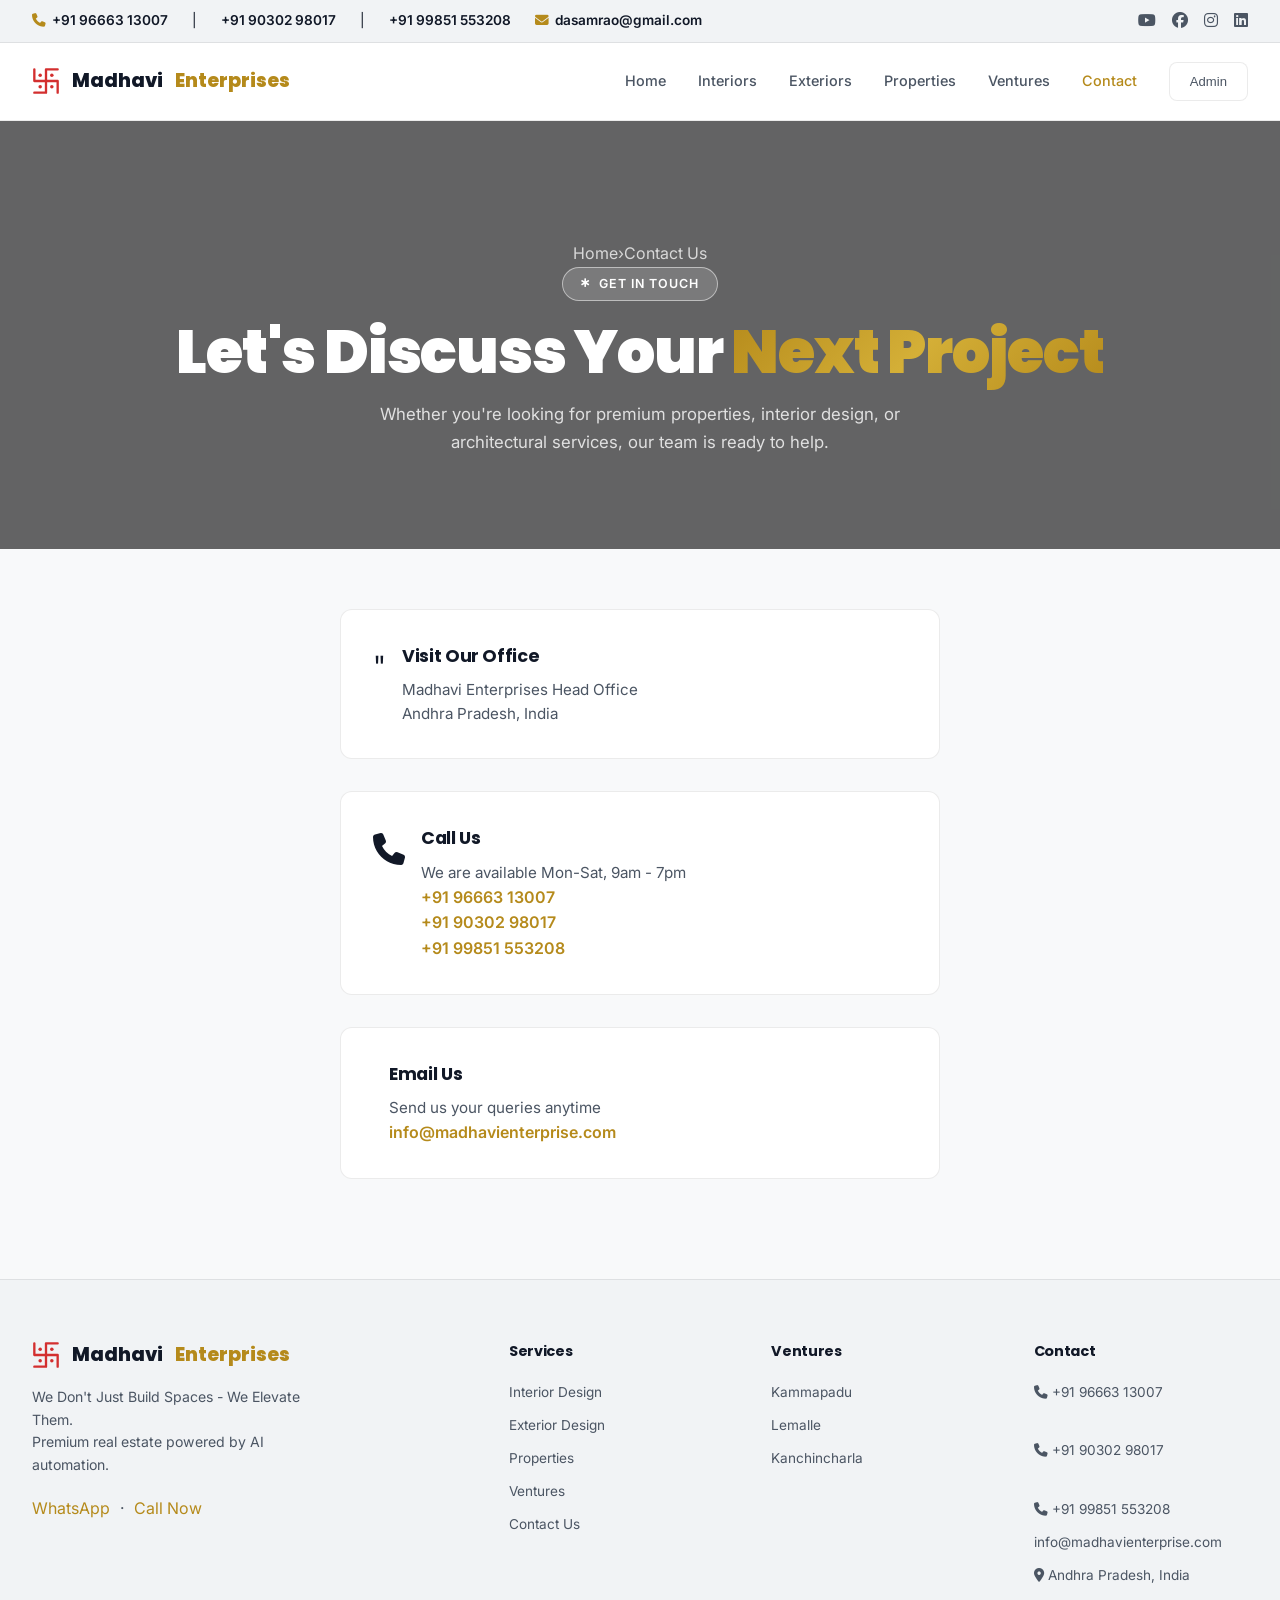
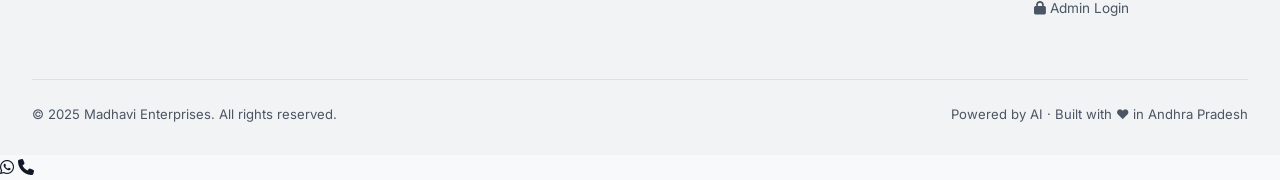
<file: frontend/contact.html>
<!DOCTYPE html>

<html lang="en">

<head>

  <meta charset="UTF-8"/>

  <meta name="viewport" content="width=device-width,initial-scale=1.0"/>

  <title>Contact Us - Madhavi Enterprises</title>

  <meta name="description" content="Get in touch with Madhavi Enterprises for premium real estate, interior design, and exterior design services."/>

    <link rel="stylesheet" href="https://cdnjs.cloudflare.com/ajax/libs/font-awesome/6.5.0/css/all.min.css" crossorigin="anonymous" referrerpolicy="no-referrer" />
  <link rel="stylesheet" href="style.css?v=7"/>

  <style>

    

    /* Hero */

    .contact-hero {

      padding: 120px 0 60px;

      background: url('https://res.cloudinary.com/djda3lldb/image/fetch/f_auto,q_auto,w_1920,c_fill/https://images.unsplash.com/photo-1497366216548-37526070297c') center/cover no-repeat; position: relative;

      text-align: center;

      position: relative;

    }
    .contact-hero::before { content:""; position:absolute; inset:0; background:rgba(0,0,0,0.6); z-index:0; }

    .contact-hero h1 { font-size: clamp(2.2rem,5vw,3.8rem); margin-bottom:1rem; color:#FFFFFF; }

    .contact-hero p  { max-width: 580px; margin: 0 auto 2rem; color:rgba(255,255,255,0.8); font-size:1.05rem; line-height:1.7; }

    .contact-hero .section-badge { color:#FFFFFF; border-color:rgba(255,255,255,0.5); background:rgba(255,255,255,0.15); }

    .contact-hero .breadcrumb a, .contact-hero .breadcrumb .sep, .contact-hero .breadcrumb .current { color:rgba(255,255,255,0.75); }

    .contact-hero-content { position:relative; z-index:1; }

    

    .contact-section { padding: 60px 0 100px; }

    .contact-grid { display: grid; grid-template-columns: 1fr; max-width: 600px; margin: 0 auto; gap: 4rem; align-items: start; }

    

    .contact-info { display: flex; flex-direction: column; gap: 2rem; }

    .info-card {

      background: var(--bg-card);

      border: 1px solid var(--border-glass);

      border-radius: var(--radius-card);

      padding: 2rem;

      display: flex;

      align-items: flex-start;

      gap: 1rem;

    }

    .info-icon { font-size: 2rem; }

    .info-content h3 { margin-bottom: 0.5rem; font-size: 1.1rem; }

    .info-content p { color: var(--text-secondary); font-size: 0.95rem; line-height: 1.6; }

    .info-content a { color: var(--gold); text-decoration: none; font-weight: 600; }

    

    .contact-form-wrap {

      background: var(--bg-card);

      border: 1px solid var(--border-glass);

      border-radius: var(--radius-card);

      padding: 2.5rem;

      box-shadow: var(--shadow-float);

    }

    .contact-form-wrap h2 { margin-bottom: 1.5rem; font-size: 1.8rem; }

    .contact-form .form-group { margin-bottom: 1.2rem; }

    .contact-form label { display: block; margin-bottom: 0.5rem; font-size: 0.85rem; color: var(--text-secondary); }

    .contact-form input, .contact-form textarea, .contact-form select {

      width: 100%;

      background: rgba(0,0,0,0.03);

      border: 1px solid var(--border-glass);

      border-radius: 12px;

      padding: 12px 16px;

      color: var(--text-primary);

      font-size: 1rem;

      outline: none;

      transition: var(--transition);

      font-family: 'Inter', sans-serif;

    }

    .contact-form input:focus, .contact-form textarea:focus, .contact-form select:focus {

      border-color: var(--gold);

      background: rgba(201,168,76,0.03);

    }

    

    @media (max-width: 900px) {

      .contact-grid { grid-template-columns: 1fr; gap: 2rem; }

    }

  </style>

</head>

<body>



<!-- Floating WA -->

<!-- Navbar -->


  <!-- ===== TOP BAR ===== -->
  <div class="top-bar">
    <div class="container">
      <div class="top-bar-contact">
        <a href="tel:+919666313007"><i class="fa-solid fa-phone"></i> +91 96663 13007</a> | <a href="tel:+919030298017">+91 90302 98017</a> | <a href="tel:+9199851553208">+91 99851 553208</a>
        <a href="mailto:dasamrao@gmail.com"><i class="fa-solid fa-envelope"></i> dasamrao@gmail.com</a>
      </div>
      <div class="top-bar-socials">
        <a href="#"><i class="fa-brands fa-youtube"></i></a>
        <a href="#"><i class="fa-brands fa-facebook"></i></a>
        <a href="#"><i class="fa-brands fa-instagram"></i></a>
        <a href="#"><i class="fa-brands fa-linkedin"></i></a>
      </div>
    </div>
  </div>

  <nav class="navbar" id="navbar">

  <div class="container nav-inner">

    <a href="index.html" class="nav-logo">

      <svg width="28" height="28" viewBox="0 0 24 24" fill="none" stroke="#D32F2F" stroke-width="2" stroke-linecap="round" stroke-linejoin="round" aria-hidden="true">

        <path d="M 22 2 H 12 V 22 H 2" />

        <path d="M 2 2 V 12 H 22 V 22" />

        <circle cx="17" cy="7" r="1.5" fill="#D32F2F" stroke="none"/>

        <circle cx="17" cy="17" r="1.5" fill="#D32F2F" stroke="none"/>

        <circle cx="7" cy="17" r="1.5" fill="#D32F2F" stroke="none"/>

        <circle cx="7" cy="7" r="1.5" fill="#D32F2F" stroke="none"/>

      </svg>

      Madhavi <span>Enterprises</span>

    </a>

    <ul class="nav-links">

      <li><a href="index.html">Home</a></li>

      <li><a href="interiors.html">Interiors</a></li>

      <li><a href="exteriors.html">Exteriors</a></li>

      <li><a href="properties.html">Properties</a></li>

      <li><a href="ventures.html">Ventures</a>
    </li>
        
      <li><a href="contact.html" style="color:var(--gold);">Contact</a></li>

      <li><a href="admin.html" class="btn btn-glass" style="padding:8px 20px;font-size:0.82rem;">Admin</a></li>
      </ul>

    <button class="nav-hamburger" id="hamburger" aria-label="Menu">

      <span></span><span></span><span></span>

    </button>

  </div>

</nav>

<nav class="nav-mobile" id="nav-mobile">

  <a href="index.html">Home</a>

  <a href="interiors.html">Interiors</a>

  <a href="exteriors.html">Exteriors</a>

  <a href="properties.html">Properties</a>

  <a href="ventures.html">Ventures</a>
    <a href="index.html#founder-interaction">Founder\'s Interaction</a>
    
  <a href="contact.html" style="color:var(--gold);">Contact</a>

  <a href="admin.html">Admin Dashboard</a>

</nav>



<!-- Hero -->

<header class="contact-hero">

  <div class="container">

    <nav class="breadcrumb levitate" style="justify-content:center;">

      <a href="index.html">Home</a><span class="sep">&#8250;</span><span class="current">Contact Us</span>

    </nav>

    <div class="section-badge levitate levitate-delay-1" style="display:inline-flex;margin-bottom:1.2rem;"><i class="fa-solid fa-star-of-life" style="font-size:0.7em;"></i> Get In Touch</div>

    <h1 class="levitate levitate-delay-2">

      Let's Discuss Your <span class="gold-text">Next Project</span>

    </h1>

    <p class="levitate levitate-delay-3">

      Whether you're looking for premium properties, interior design, or architectural services, our team is ready to help.

    </p>

  </div>

</header>



<!-- Contact Section -->

<section class="section contact-section">

  <div class="container">

    <div class="contact-grid">

      <div class="contact-info levitate levitate-delay-1">

        <div class="info-card">

          <div class="info-icon">"</div>

          <div class="info-content">

            <h3>Visit Our Office</h3>

            <p>Madhavi Enterprises Head Office<br/>Andhra Pradesh, India</p>

          </div>

        </div>

        <div class="info-card">

          <div class="info-icon"><i class="fa-solid fa-phone"></i> </div>

          <div class="info-content">

            <h3>Call Us</h3>

            <p>We are available Mon-Sat, 9am - 7pm</p>

            <a href="tel:+919666313007">+91 96663 13007</a><br><a href="tel:+919030298017">+91 90302 98017</a><br><a href="tel:+9199851553208">+91 99851 553208</a>

          </div>

        </div>

        <div class="info-card">

          <div class="info-icon"></div>

          <div class="info-content">

            <h3>Email Us</h3>

            <p>Send us your queries anytime</p>

            <a href="mailto:info@madhavienterprise.com">info@madhavienterprise.com</a>

          </div>

        </div>

      </div>

      

      

    </div>

  </div>

</section>



<!-- Toast -->

<div class="toast" id="toast">

  <span class="toast-icon"><i class="fa-solid fa-robot"></i> </span>

  <div>

    <div class="toast-title">Message Sent!</div>

    <div class="toast-sub">Our team will get back to you shortly.</div>

  </div>

</div>



<script>

async function submitContactForm(e) {

  e.preventDefault();

  const btn = document.getElementById('contact-submit-btn');

  btn.textContent = 'Sending...'; btn.disabled = true;

  

  const name = document.getElementById('contact-name').value;

  const phone = document.getElementById('contact-phone').value;

  const service = document.getElementById('contact-service').value;

  

  try {

    // Send to enquiry endpoint as a general lead

    await fetch('https://madhavi-enterprises.onrender.com/api/enquiry', {

      method: 'POST',

      headers: { 'Content-Type': 'application/json' },

      body: JSON.stringify({

        name: name,

        phone: phone,

        property: service + ' Inquiry',

        location: 'General Contact'

      })

    });

  } catch(err) {

    console.error(err);

  }

  

  const t = document.getElementById('toast');

  t.classList.add('show');

  setTimeout(() => t.classList.remove('show'), 5000);

  

  e.target.reset();

  btn.textContent = '<i class="fa-solid fa-rocket"></i>  Send Message'; btn.disabled = false;

}





</script>



<!-- Footer -->

<footer class="footer">

  <div class="container">

    <div class="footer-grid">

      <div class="footer-brand">

        <div class="nav-logo" style="margin-bottom:1rem;">

          <svg width="28" height="28" viewBox="0 0 24 24" fill="none" stroke="#D32F2F" stroke-width="2" stroke-linecap="round" stroke-linejoin="round" aria-hidden="true">

            <path d="M 22 2 H 12 V 22 H 2" />

        <path d="M 2 2 V 12 H 22 V 22" />

        <circle cx="17" cy="7" r="1.5" fill="#D32F2F" stroke="none"/>

        <circle cx="17" cy="17" r="1.5" fill="#D32F2F" stroke="none"/>

        <circle cx="7" cy="17" r="1.5" fill="#D32F2F" stroke="none"/>

        <circle cx="7" cy="7" r="1.5" fill="#D32F2F" stroke="none"/>

          </svg>

          Madhavi <span>Enterprises</span>

        </div>

        <p>We Don't Just Build Spaces - We Elevate Them.<br/>Premium real estate powered by AI automation.</p>

        <div style="margin-top:1.2rem;display:flex;gap:10px;">

          <a href="https://wa.me/919666313007" target="_blank" style="color:var(--gold);">WhatsApp</a>

          <span style="color:var(--text-secondary)">&middot;</span>

          <a href="tel:+919666313007" style="color:var(--gold);">Call Now</a>

        </div>

      </div>

      <div class="footer-col">

        <h4>Services</h4>

        <a href="interiors.html">Interior Design</a>

        <a href="exteriors.html">Exterior Design</a>

        <a href="properties.html">Properties</a>

        <a href="ventures.html">Ventures</a>
    
        <a href="contact.html">Contact Us</a>

      </div>

      <div class="footer-col">

        <h4>Ventures</h4>

        <a href="ventures.html">Kammapadu</a>

        <a href="ventures.html">Lemalle</a>

        <a href="ventures.html">Kanchincharla</a>

      </div>

      <div class="footer-col">

        <h4>Contact</h4>

        <a href="tel:+919666313007"><i class="fa-solid fa-phone"></i> +91 96663 13007</a><br><a href="tel:+919030298017"><i class="fa-solid fa-phone"></i> +91 90302 98017</a><br><a href="tel:+9199851553208"><i class="fa-solid fa-phone"></i> +91 99851 553208</a>

        <a href="mailto:info@madhavienterprise.com"> info@madhavienterprise.com</a>

        <a href="#"><i class="fa-solid fa-location-dot"></i> Andhra Pradesh, India</a>

        <a href="admin.html"><i class="fa-solid fa-lock"></i> Admin Login</a>

      </div>

    </div>

    <div class="footer-bottom">

      <span>&copy; 2025 Madhavi Enterprises. All rights reserved.</span>

      <span>Powered by AI &middot; Built with &#10084; in Andhra Pradesh</span>

    </div>

  </div>

</footer>



<script src="app.js"></script>


  <!-- ===== FLOATING SIDE BUTTONS ===== -->
  <div class="floating-side-group fade-in-up">
    <a href="https://wa.me/919666313007" target="_blank" class="side-btn wa" aria-label="WhatsApp">
      <i class="fa-brands fa-whatsapp"></i>
    </a>
    <a href="tel:+919666313007" class="side-btn call" aria-label="Call">
      <i class="fa-solid fa-phone"></i>
    </a>
    
  </div>

</body>

</html>
</file>
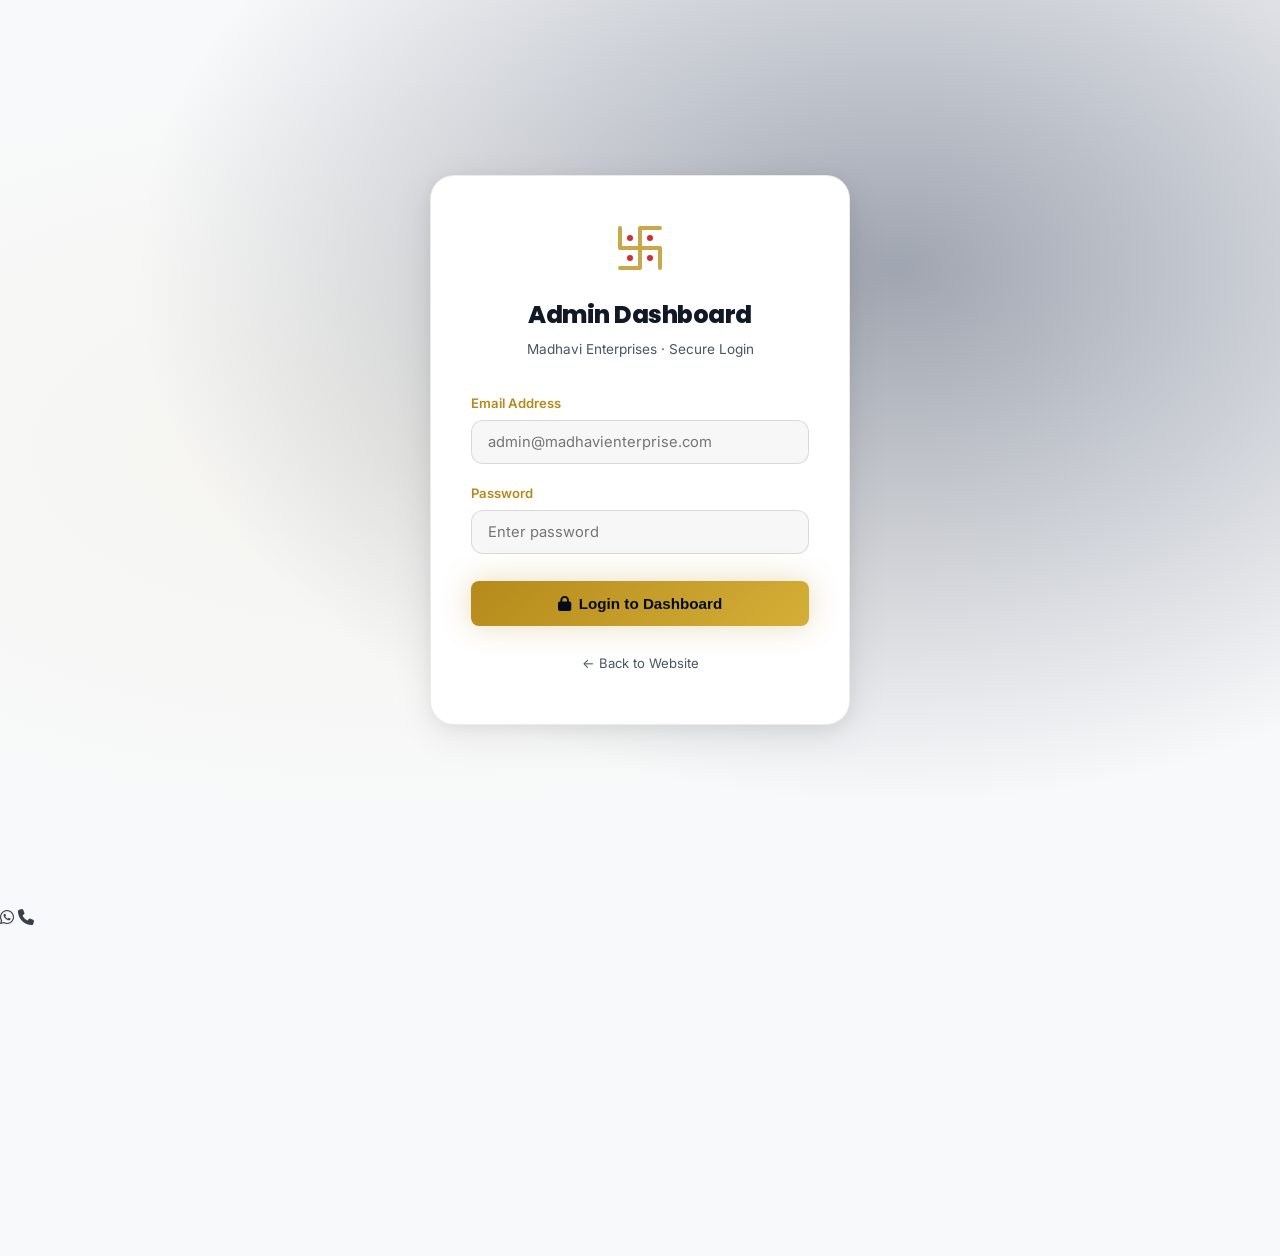
<file: frontend/leads_dashboard.html>
<!DOCTYPE html>
<html lang="en">
<head>
  <meta charset="UTF-8"/>
  <meta name="viewport" content="width=device-width,initial-scale=1.0"/>
  <title>AI Leads Dashboard - Madhavi Enterprises</title>
  <link rel="stylesheet" href="https://cdnjs.cloudflare.com/ajax/libs/font-awesome/6.5.0/css/all.min.css" crossorigin="anonymous" referrerpolicy="no-referrer" />
  <link rel="stylesheet" href="style.css?v=7"/>
  <style>
    body { background: #F8F9FA; color: #111827; font-family: 'Inter', sans-serif; }
    .dash-layout { display: flex; min-height: 100vh; padding-top: 0; }
    .sidebar { width: 260px; background: var(--bg-card); border-right: 1px solid var(--border-glass); position: fixed; top: 0; left: 0; bottom: 0; display: flex; flex-direction: column; z-index: 100; }
    .sidebar-logo { padding: 1.8rem 1.5rem; border-bottom: 1px solid var(--border-glass); display: flex; align-items: center; gap: 10px; font-family: 'Outfit', sans-serif; font-weight: 800; font-size: 1rem; color: var(--text-primary); }
    .sidebar-logo span { color: var(--gold); font-size: 0.7rem; display: block; font-weight: 400; }
    .sidebar-nav { flex: 1; padding: 1.5rem 0; overflow-y: auto; }
    .nav-item { display: flex; align-items: center; gap: 12px; padding: 12px 1.5rem; color: var(--text-secondary); font-size: 0.88rem; font-weight: 500; cursor: pointer; transition: var(--transition); border-left: 3px solid transparent; }
    .nav-item:hover { color: var(--text-primary); background: #FFFFFF; }
    .nav-item.active { color: var(--gold); background: var(--gold-dim); border-left-color: var(--gold); }
    .nav-item .icon { font-size: 1.1rem; width: 20px; text-align: center; }
    
    .dash-main { margin-left: 260px; flex: 1; padding: 2rem; min-height: 100vh; }
    .dash-header { display: flex; align-items: center; justify-content: space-between; margin-bottom: 2.5rem; padding-bottom: 1.5rem; border-bottom: 1px solid var(--border-glass); }
    .dash-header h2 { font-size: 1.6rem; margin-bottom: 5px; }
    .dash-header p { font-size: 0.85rem; color: var(--text-secondary); }
    
    .filter-bar { display: flex; gap: 1rem; margin-bottom: 1.5rem; flex-wrap: wrap; }
    .filter-bar input, .filter-bar select { padding: 8px 12px; border-radius: 8px; border: 1px solid var(--border-glass); background: #FFFFFF; color: white; outline: none; }
    .filter-bar input:focus, .filter-bar select:focus { border-color: var(--gold); }
    
    .dash-panel { background: var(--bg-card); border: 1px solid var(--border-glass); border-radius: 20px; overflow: hidden; }
    .panel-body { padding: 1rem; overflow-x: auto; }
    
    .data-table { width: 100%; border-collapse: collapse; min-width: 800px; }
    .data-table th { text-align: left; font-family: 'Outfit', sans-serif; font-size: 0.72rem; font-weight: 700; color: var(--gold); text-transform: uppercase; padding: 12px 16px; border-bottom: 1px solid var(--border-glass); background: rgba(201,168,76,0.05); }
    .data-table td { padding: 12px 16px; font-size: 0.85rem; color: var(--text-secondary); border-bottom: 1px solid rgba(255,255,255,0.04); vertical-align: middle; }
    .data-table tr:hover td { background: rgba(255,255,255,0.02); }
    
    .hot-lead { background: rgba(239,68,68,0.1) !important; }
    .hot-lead:hover td { background: rgba(239,68,68,0.15) !important; }
    
    .badge { padding: 4px 10px; border-radius: 50px; font-size: 0.7rem; font-weight: 700; }
    .badge-hot { background: rgba(239,68,68,0.2); color: #ef4444; border: 1px solid rgba(239,68,68,0.4); }
    .badge-warm { background: rgba(234,179,8,0.2); color: #eab308; border: 1px solid rgba(234,179,8,0.4); }
    .badge-cold { background: rgba(59,130,246,0.2); color: #3b82f6; border: 1px solid rgba(59,130,246,0.4); }
    
    .btn-export { background: var(--gold); color: #000; padding: 8px 16px; border-radius: 8px; text-decoration: none; font-weight: bold; font-size: 0.9rem; transition: 0.3s; border: none; cursor: pointer; }
    .btn-export:hover { background: #fff; }
    
  </style>
</head>
<body>

<div class="dash-layout">
  <!-- Sidebar -->
  <aside class="sidebar" id="sidebar">
    <div class="sidebar-logo">
      <svg width="28" height="28" viewBox="0 0 24 24" fill="none" stroke="#D32F2F" stroke-width="2" stroke-linecap="round" stroke-linejoin="round">
        <path d="M 22 2 H 12 V 22 H 2" />
        <path d="M 2 2 V 12 H 22 V 22" />
        <circle cx="17" cy="7" r="1.5" fill="#D32F2F" stroke="none"/>
        <circle cx="17" cy="17" r="1.5" fill="#D32F2F" stroke="none"/>
        <circle cx="7" cy="17" r="1.5" fill="#D32F2F" stroke="none"/>
        <circle cx="7" cy="7" r="1.5" fill="#D32F2F" stroke="none"/>
      </svg>
      <div>Madhavi <span style="color:var(--gold)">Enterprises</span></div>
    </div>
    <nav class="sidebar-nav">
      <div class="nav-item" onclick="window.location.href='admin.html'">
        <span class="icon"><i class="fa-solid fa-arrow-left"></i></span> Back to Admin
      </div>
      <div class="nav-item active">
        <span class="icon"><i class="fa-solid fa-robot"></i></span> AI Leads
      </div>
    </nav>
  </aside>

  <!-- Main Content -->
  <main class="dash-main">
    <div class="dash-header">
      <div>
        <h2>AI Extracted Leads</h2>
        <p>Manage and export leads generated by the OmniDimension AI Webhook.</p>
      </div>
      <button class="btn-export" onclick="exportExcel()"><i class="fa-solid fa-file-excel"></i> Export to Excel</button>
    </div>

    <div class="filter-bar">
      <input type="text" id="search-input" placeholder="Search name or location..." onkeyup="filterTable()" />
      <select id="interest-filter" onchange="filterTable()">
        <option value="">All Interests</option>
        <option value="hot">Hot</option>
        <option value="warm">Warm</option>
        <option value="cold">Cold</option>
      </select>
      <input type="date" id="date-filter" onchange="filterTable()" title="Filter by exact date" />
    </div>

    <div class="dash-panel">
      <div class="panel-body">
        <table class="data-table">
          <thead>
            <tr>
              <th>Name</th>
              <th>Phone</th>
              <th>Property Type</th>
              <th>Location</th>
              <th>Budget</th>
              <th>Interest</th>
              <th>Date</th>
            </tr>
          </thead>
          <tbody id="leads-table-body">
            <tr><td colspan="7" style="text-align:center">Loading leads...</td></tr>
          </tbody>
        </table>
      </div>
    </div>
  </main>
</div>

<script>
  let API_BASE = "http://127.0.0.1:5001";
  if (window.location.hostname !== 'localhost' && window.location.hostname !== '127.0.0.1') {
    API_BASE = "https://" + window.location.hostname;
  }
  
  let allLeads = [];

  async function loadLeads() {
    const token = localStorage.getItem("me_admin_token");
    if (!token) {
      alert("Please login first.");
      window.location.href = "admin.html";
      return;
    }

    try {
      const res = await fetch(`${API_BASE}/api/admin/ai-leads`, {
        headers: { "Authorization": `Bearer ${token}` }
      });
      if (res.status === 401) {
        alert("Session expired.");
        window.location.href = "admin.html";
        return;
      }
      const data = await res.json();
      allLeads = data.leads || [];
      renderTable(allLeads);
    } catch (e) {
      console.error(e);
      document.getElementById('leads-table-body').innerHTML = '<tr><td colspan="7" style="text-align:center;color:red">Failed to load leads</td></tr>';
    }
  }

  function getBadgeClass(level) {
    if (!level) return 'badge-cold';
    const l = level.toLowerCase();
    if (l.includes('hot')) return 'badge-hot';
    if (l.includes('warm')) return 'badge-warm';
    return 'badge-cold';
  }

  function renderTable(leads) {
    const tbody = document.getElementById('leads-table-body');
    tbody.innerHTML = '';
    
    if (leads.length === 0) {
      tbody.innerHTML = '<tr><td colspan="7" style="text-align:center">No AI leads found.</td></tr>';
      return;
    }

    leads.forEach(lead => {
      const tr = document.createElement('tr');
      const interestLower = (lead.interest_level || '').toLowerCase();
      if (interestLower.includes('hot')) {
        tr.className = 'hot-lead';
      }

      const dateStr = lead.created_at ? new Date(lead.created_at).toLocaleDateString() : 'N/A';

      tr.innerHTML = `
        <td style="font-weight:600;color:#111827">${lead.name || 'Unknown'}</td>
        <td>${lead.phone || 'N/A'}</td>
        <td>${lead.property_type || 'N/A'}</td>
        <td>${lead.location_preference || 'N/A'}</td>
        <td>${lead.budget || 'N/A'}</td>
        <td><span class="badge ${getBadgeClass(lead.interest_level)}">${lead.interest_level || 'N/A'}</span></td>
        <td>${dateStr}</td>
      `;
      tbody.appendChild(tr);
    });
  }

  function filterTable() {
    const search = document.getElementById('search-input').value.toLowerCase();
    const interest = document.getElementById('interest-filter').value.toLowerCase();
    const date = document.getElementById('date-filter').value;
    
    const filtered = allLeads.filter(lead => {
      const name = (lead.name || '').toLowerCase();
      const loc = (lead.location_preference || '').toLowerCase();
      const leadInterest = (lead.interest_level || '').toLowerCase();
      
      const matchSearch = name.includes(search) || loc.includes(search);
      const matchInterest = interest ? leadInterest.includes(interest) : true;
      
      let matchDate = true;
      if (date && lead.created_at) {
        const leadDate = new Date(lead.created_at).toISOString().split('T')[0];
        matchDate = (leadDate === date);
      }
      
      return matchSearch && matchInterest && matchDate;
    });
    
    renderTable(filtered);
  }

  function exportExcel() {
    const token = localStorage.getItem("me_admin_token");
    if (!token) return;
    window.location.href = `${API_BASE}/api/admin/ai-leads/export?token=${token}`; 
    // Need to pass token as query param for window.location or fetch as blob
  }
  
  // Note: For export Excel via window.location, we need token in query param.
  // Wait, our backend middleware only checks Authorization header.
  // I will write a custom download function.
  async function downloadExcel() {
    const token = localStorage.getItem("me_admin_token");
    try {
      const res = await fetch(`${API_BASE}/api/admin/ai-leads/export`, {
        headers: { "Authorization": `Bearer ${token}` }
      });
      if (!res.ok) throw new Error("Export failed");
      const blob = await res.blob();
      const url = window.URL.createObjectURL(blob);
      const a = document.createElement('a');
      a.href = url;
      a.download = "AIExtractedLeads.xlsx";
      document.body.appendChild(a);
      a.click();
      a.remove();
      window.URL.revokeObjectURL(url);
    } catch(e) {
      console.error(e);
      alert("Failed to export Excel.");
    }
  }
  
  // Overwrite the simple href logic
  document.querySelector('.btn-export').onclick = downloadExcel;

  window.onload = loadLeads;
</script>


  <!-- ===== FLOATING SIDE BUTTONS ===== -->
  <div class="floating-side-group fade-in-up">
    <a href="https://wa.me/919666313007" target="_blank" class="side-btn wa" aria-label="WhatsApp">
      <i class="fa-brands fa-whatsapp"></i>
    </a>
    <a href="tel:+919666313007" class="side-btn call" aria-label="Call">
      <i class="fa-solid fa-phone"></i>
    </a>
    
  </div>

</body>
</html>
</file>
<file: frontend/style.css>
/* =====================================================
   MADHAVI ENTERPRISES - ANTI-GRAVITY DESIGN SYSTEM
   ===================================================== */

@import url('https://fonts.googleapis.com/css2?family=Poppins:wght@300;400;500;600;700;800;900&family=Inter:wght@300;400;500;600&display=swap');

/* ===== CSS VARIABLES ===== */
:root {
  --bg-deep:        #F8F9FA;
  --bg-card:        #FFFFFF;
  --bg-glass:       rgba(255, 255, 255, 0.85);
  --bg-highlight:   #F1F3F5;
  --gold:           #B58A1B;
  --gold-light:     #D4AF37;
  --gold-dim:       rgba(181, 138, 27, 0.12);
  --gold-glow:      rgba(181, 138, 27, 0.3);
  --accent:         #B58A1B;
  --text-primary:   #111827;
  --text-secondary: #4B5563;
  --text-gold:      #B58A1B;
  --border-glass:   rgba(0, 0, 0, 0.08);
  --shadow-float:   0 10px 40px rgba(0, 0, 0, 0.08), 0 4px 16px rgba(0, 0, 0, 0.05);
  --shadow-hover:   0 20px 50px rgba(0, 0, 0, 0.15), 0 0 30px rgba(181, 138, 27, 0.15);
  --radius-card:    12px;
  --radius-btn:     8px;
  --transition:     all 0.3s cubic-bezier(0.4, 0, 0.2, 1);
}

/* ===== RESET & BASE ===== */
*, *::before, *::after { box-sizing: border-box; margin: 0; padding: 0; }

html { scroll-behavior: smooth; font-size: 16px; }

body {
  font-family: 'Inter', sans-serif;
  background: var(--bg-deep);
  color: var(--text-primary);
  overflow-x: hidden;
  line-height: 1.6;
}

/* ===== SCROLLBAR ===== */
::-webkit-scrollbar { width: 6px; }
::-webkit-scrollbar-track { background: var(--bg-deep); }
::-webkit-scrollbar-thumb { background: var(--gold); border-radius: 3px; }

/* ===== TYPOGRAPHY ===== */
h1, h2, h3, h4, h5 { font-family: 'Poppins', sans-serif; letter-spacing: -0.02em; }
h1 { font-size: clamp(2.5rem, 6vw, 5rem); font-weight: 900; line-height: 1.05; }
h2 { font-size: clamp(1.8rem, 4vw, 3rem); font-weight: 800; }
h3 { font-size: clamp(1.2rem, 2.5vw, 1.6rem); font-weight: 700; }
p  { color: var(--text-secondary); }

/* ===== LINKS ===== */
a { text-decoration: none; color: inherit; }

/* ===== CONTAINERS ===== */
.container { max-width: 1280px; margin: 0 auto; padding: 0 2rem; }
.section { padding: 100px 0; }
.section-sm { padding: 60px 0; }

/* ===== GOLD GRADIENT TEXT ===== */
.gold-text {
  background: linear-gradient(135deg, var(--gold), var(--gold-light), var(--gold));
  -webkit-background-clip: text;
  -webkit-text-fill-color: transparent;
  background-clip: text;
}

/* ===== SECTION BADGE ===== */
.section-badge {
  display: inline-flex;
  align-items: center;
  gap: 8px;
  background: var(--gold-dim);
  border: 1px solid rgba(181, 138, 27, 0.4);
  border-radius: 50px;
  padding: 6px 18px;
  font-size: 0.78rem;
  font-weight: 600;
  color: var(--gold);
  letter-spacing: 0.1em;
  text-transform: uppercase;
  margin-bottom: 1.2rem;
}

/* ===== BUTTONS ===== */
.btn {
  display: inline-flex;
  align-items: center;
  gap: 8px;
  padding: 14px 32px;
  border-radius: var(--radius-btn);
  font-family: 'Outfit', sans-serif;
  font-weight: 600;
  font-size: 0.95rem;
  cursor: pointer;
  border: none;
  transition: var(--transition);
  position: relative;
  overflow: hidden;
}

.btn::before {
  content: '';
  position: absolute;
  inset: 0;
  background: rgba(255,255,255,0.1);
  opacity: 0;
  transition: var(--transition);
}
.btn:hover::before { opacity: 1; }

.btn-gold {
  background: linear-gradient(135deg, var(--gold), var(--gold-light));
  color: #050B18;
  box-shadow: 0 0 30px var(--gold-glow);
}
.btn-gold:hover {
  transform: translateY(-3px);
  box-shadow: 0 0 50px rgba(201,168,76,0.6), 0 10px 30px rgba(0,0,0,0.3);
}

.btn-glass {
  background: rgba(255,255,255,0.05);
  color: var(--text-primary);
  border: 1px solid var(--border-glass);
  backdrop-filter: blur(10px);
}
.btn-glass:hover {
  background: rgba(201,168,76,0.1);
  border-color: var(--gold);
  color: var(--gold);
  transform: translateY(-3px);
}

.btn-glow {
  background: linear-gradient(135deg, var(--gold), var(--gold-light));
  color: #050B18;
  font-size: 1.05rem;
  padding: 16px 40px;
  animation: pulse-glow 2.5s ease-in-out infinite;
}
.btn-glow:hover {
  transform: translateY(-5px) scale(1.03);
  animation: none;
  box-shadow: 0 0 60px rgba(201,168,76,0.8);
}

/* ===== ANTI-GRAVITY CARD ===== */
.ag-card {
  background: var(--bg-card);
  border: 1px solid var(--border-glass);
  border-radius: var(--radius-card);
  padding: 2rem;
  transition: var(--transition);
  position: relative;
  overflow: hidden;
}
.ag-card::before {
  content: '';
  position: absolute;
  top: 0; left: 0;
  right: 0; height: 1px;
  background: linear-gradient(90deg, transparent, var(--gold), transparent);
  opacity: 0;
  transition: var(--transition);
}
.ag-card:hover {
  transform: translateY(-10px);
  box-shadow: var(--shadow-hover);
  border-color: rgba(201,168,76,0.4);
}
.ag-card:hover::before { opacity: 1; }

/* ===== GLASS CARD ===== */
.glass-card {
  background: var(--bg-glass);
  backdrop-filter: blur(20px);
  -webkit-backdrop-filter: blur(20px);
  border: 1px solid var(--border-glass);
  border-radius: var(--radius-card);
}

/* ===== NAVBAR ===== */
.navbar {
  position: sticky;
  top: 0; left: 0; right: 0;
  z-index: 1000;
  padding: 1.2rem 0;
  background: rgba(255, 255, 255, 0.98);
  backdrop-filter: blur(20px);
  -webkit-backdrop-filter: blur(20px);
  border-bottom: 1px solid rgba(0,0,0,0.08);
  transition: var(--transition);
}
.navbar.scrolled {
  background: rgba(255, 255, 255, 0.98);
  backdrop-filter: blur(30px);
  -webkit-backdrop-filter: blur(30px);
  border-bottom: 1px solid rgba(0,0,0,0.1);
  padding: 0.8rem 0;
  box-shadow: 0 4px 30px rgba(0,0,0,0.08);
}
.nav-inner {
  display: flex;
  align-items: center;
  justify-content: space-between;
}
.nav-logo {
  display: flex;
  align-items: center;
  gap: 12px;
  font-family: 'Poppins', sans-serif;
  font-weight: 800;
  font-size: 1.2rem;
  color: var(--text-primary);
}
.nav-logo span { color: var(--gold); }
.nav-links {
  display: flex;
  align-items: center;
  gap: 2rem;
  list-style: none;
}
.nav-links a {
  font-size: 0.9rem;
  font-weight: 500;
  color: var(--text-secondary);
  transition: var(--transition);
  position: relative;
}
.nav-links a::after {
  content: '';
  position: absolute;
  bottom: -4px; left: 0;
  width: 0; height: 2px;
  background: var(--gold);
  transition: var(--transition);
}
.nav-links a:hover { color: var(--gold); }
.nav-links a:hover::after { width: 100%; }

.nav-hamburger {
  display: none;
  flex-direction: column;
  gap: 5px;
  cursor: pointer;
  padding: 4px;
}
.nav-hamburger span {
  display: block;
  width: 24px;
  height: 2px;
  background: var(--text-primary);
  transition: var(--transition);
  border-radius: 2px;
}
.nav-hamburger.open span:nth-child(1) { transform: rotate(45deg) translate(5px, 5px); }
.nav-hamburger.open span:nth-child(2) { opacity: 0; }
.nav-hamburger.open span:nth-child(3) { transform: rotate(-45deg) translate(5px, -5px); }

.nav-mobile {
  position: fixed;
  top: 0; left: 0; right: 0;
  margin-top: 70px;
  background: rgba(255, 255, 255, 0.98);
  backdrop-filter: blur(30px);
  -webkit-backdrop-filter: blur(30px);
  padding: 1.5rem 2rem;
  border-bottom: 2px solid var(--gold);
  z-index: 9999;
  visibility: hidden;
  opacity: 0;
  transform: translateY(-10px);
  transition: all 0.3s cubic-bezier(0.4, 0, 0.2, 1);
  box-shadow: 0 10px 30px rgba(0,0,0,0.1);
  pointer-events: none;
}
.nav-mobile.open { 
  visibility: visible;
  opacity: 1;
  transform: translateY(0);
  pointer-events: auto;
}
.nav-mobile a {
  display: block;
  padding: 12px 0;
  font-size: 1.1rem;
  color: var(--text-primary);
  border-bottom: 1px solid rgba(0,0,0,0.06);
  transition: var(--transition);
}
.nav-mobile a:hover { color: var(--gold); padding-left: 10px; }

/* ===== HERO SECTION ===== */
.hero {
  min-height: 100vh;
  display: flex;
  align-items: center;
  position: relative;
  overflow: hidden;
}
.hero-bg {
  position: absolute;
  inset: 0;
  background:
    radial-gradient(ellipse at 20% 50%, rgba(181,138,27,0.06) 0%, transparent 60%),
    radial-gradient(ellipse at 80% 20%, rgba(241,243,245,0.9) 0%, transparent 60%),
    radial-gradient(ellipse at 50% 100%, rgba(248,249,250,1) 0%, transparent 50%);
  z-index: 0;
}
.hero-particles {
  position: absolute;
  inset: 0;
  pointer-events: none;
  z-index: 0;
}
.particle {
  position: absolute;
  width: 2px; height: 2px;
  background: var(--gold);
  border-radius: 50%;
  animation: float-particle linear infinite;
  opacity: 0.4;
}
.hero-content { position: relative; z-index: 1; }
.hero-grid {
  display: grid;
  grid-template-columns: 1fr 1fr;
  gap: 4rem;
  align-items: center;
}
.hero-tagline {
  display: inline-flex;
  align-items: center;
  gap: 8px;
  background: var(--gold-dim);
  border: 1px solid var(--border-glass);
  border-radius: 50px;
  padding: 6px 18px;
  font-size: 0.78rem;
  font-weight: 600;
  color: var(--gold);
  letter-spacing: 0.1em;
  text-transform: uppercase;
  margin-bottom: 1.5rem;
}
.hero-title { margin-bottom: 1.5rem; }
.hero-sub {
  font-size: 1.05rem;
  color: var(--text-secondary);
  margin-bottom: 2.5rem;
  max-width: 480px;
  line-height: 1.7;
}
.hero-ctas { display: flex; gap: 1rem; flex-wrap: wrap; }
.hero-stats {
  display: flex;
  gap: 2rem;
  margin-top: 3rem;
  padding-top: 2rem;
  border-top: 1px solid rgba(255,255,255,0.08);
}
.hero-stat { text-align: left; }
.hero-stat .num {
  font-family: 'Outfit', sans-serif;
  font-size: 1.8rem;
  font-weight: 800;
  color: var(--gold);
}
.hero-stat .label { font-size: 0.75rem; color: var(--text-secondary); margin-top: 2px; }

/* ===== SWASTIK LOGO ===== */
.swastik-wrapper {
  display: flex;
  justify-content: center;
  align-items: center;
  position: relative;
}
.swastik-ring {
  position: absolute;
  width: 320px; height: 320px;
  border-radius: 50%;
  border: 1px solid var(--border-glass);
  animation: spin-slow 20s linear infinite;
}
.swastik-ring-2 {
  width: 260px; height: 260px;
  border: 1px solid rgba(201,168,76,0.2);
  animation: spin-slow 12s linear infinite reverse;
}
.swastik-ring-3 {
  width: 200px; height: 200px;
  border: 1px solid rgba(201,168,76,0.3);
  animation: spin-slow 8s linear infinite;
}
.swastik-svg {
  width: 150px; height: 150px;
  animation: float-svg 4s ease-in-out infinite;
  filter: drop-shadow(0 0 20px rgba(201,168,76,0.5));
  position: relative;
  z-index: 2;
}
.swastik-glow {
  position: absolute;
  width: 180px; height: 180px;
  background: radial-gradient(circle, rgba(201,168,76,0.15) 0%, transparent 70%);
  border-radius: 50%;
  animation: pulse-glow-ring 3s ease-in-out infinite;
}

/* ===== SERVICES SECTION ===== */
.services-grid {
  display: grid;
  grid-template-columns: repeat(auto-fit, minmax(220px, 1fr));
  gap: 1.5rem;
  margin-top: 3rem;
}
.service-card {
  text-align: center;
  padding: 2.5rem 1.5rem;
  cursor: default;
}
.service-icon {
  width: 70px; height: 70px;
  background: var(--gold-dim);
  border: 1px solid var(--border-glass);
  border-radius: 20px;
  display: flex;
  align-items: center;
  justify-content: center;
  margin: 0 auto 1.5rem;
  font-size: 2rem;
  transition: var(--transition);
}
.service-card:hover .service-icon {
  background: var(--gold-dim);
  box-shadow: 0 0 30px var(--gold-glow);
  transform: scale(1.1);
}
.service-card h3 { font-size: 1.1rem; margin-bottom: 0.7rem; color: var(--text-primary); }
.service-card p { font-size: 0.85rem; color: var(--text-secondary); }

/* ===== PROPERTIES SECTION ===== */
.prop-tabs {
  display: flex;
  gap: 1rem;
  margin-bottom: 2.5rem;
  flex-wrap: wrap;
}
.prop-tab {
  padding: 8px 24px;
  border-radius: 50px;
  background: transparent;
  border: 1px solid var(--border-glass);
  color: var(--text-secondary);
  font-family: 'Outfit', sans-serif;
  font-weight: 600;
  font-size: 0.88rem;
  cursor: pointer;
  transition: var(--transition);
}
.prop-tab.active, .prop-tab:hover {
  background: var(--gold-dim);
  border-color: var(--gold);
  color: var(--gold);
}
.properties-grid {
  display: grid;
  grid-template-columns: repeat(auto-fill, minmax(320px, 1fr));
  gap: 1.8rem;
}
.property-card {
  cursor: pointer;
  overflow: hidden;
  border-radius: var(--radius-card);
}
.prop-img-wrap {
  position: relative;
  height: 220px;
  overflow: hidden;
  border-radius: var(--radius-card) var(--radius-card) 0 0;
}
.prop-img-wrap img {
  width: 100%; height: 100%;
  object-fit: cover;
  transition: transform 0.6s cubic-bezier(0.23, 1, 0.32, 1);
}
.property-card:hover .prop-img-wrap img { transform: scale(1.08); }
.prop-badge {
  position: absolute;
  top: 14px; left: 14px;
  background: linear-gradient(135deg, var(--gold), var(--gold-light));
  color: #050B18;
  font-family: 'Outfit', sans-serif;
  font-weight: 700;
  font-size: 0.72rem;
  padding: 4px 14px;
  border-radius: 50px;
  letter-spacing: 0.05em;
}
.prop-featured {
  position: absolute;
  top: 14px; right: 14px;
  background: rgba(5,11,24,0.8);
  backdrop-filter: blur(10px);
  border: 1px solid var(--border-glass);
  color: var(--gold);
  font-size: 0.7rem;
  font-weight: 600;
  padding: 4px 12px;
  border-radius: 50px;
}
.prop-body { padding: 1.5rem; }
.prop-body h3 { font-size: 1.1rem; margin-bottom: 4px; }
.prop-location {
  display: flex;
  align-items: center;
  gap: 5px;
  font-size: 0.82rem;
  color: var(--text-secondary);
  margin-bottom: 1rem;
}
.prop-price {
  font-family: 'Outfit', sans-serif;
  font-size: 1.3rem;
  font-weight: 800;
  color: var(--gold);
}
.prop-price span { font-size: 0.75rem; font-weight: 400; color: var(--text-secondary); }
.prop-cta {
  display: flex;
  align-items: center;
  justify-content: space-between;
  margin-top: 1.2rem;
  padding-top: 1rem;
  border-top: 1px solid rgba(255,255,255,0.05);
}
.prop-view {
  font-family: 'Outfit', sans-serif;
  font-weight: 600;
  font-size: 0.82rem;
  color: var(--gold);
  display: flex;
  align-items: center;
  gap: 5px;
  transition: var(--transition);
}
.property-card:hover .prop-view { gap: 10px; }

/* ===== FOUNDER SECTION ===== */
.founder-grid {
  display: grid;
  grid-template-columns: 1fr 1.8fr;
  gap: 5rem;
  align-items: center;
}
.founder-img-wrap {
  position: relative;
}
.founder-photo {
  width: 100%;
  max-width: 340px;
  aspect-ratio: 3/4;
  border-radius: 30px;
  object-fit: cover;
  display: block;
  margin: 0 auto;
  border: 2px solid var(--border-glass);
  box-shadow: var(--shadow-float);
}
.founder-badge-float {
  position: absolute;
  bottom: -20px;
  right: -20px;
  background: linear-gradient(135deg, var(--gold), var(--gold-light));
  border-radius: 16px;
  padding: 1rem 1.5rem;
  color: #050B18;
  font-family: 'Outfit', sans-serif;
  font-weight: 700;
  animation: float-badge 3s ease-in-out infinite;
}
.founder-name {
  font-size: 2.2rem;
  font-family: 'Outfit', sans-serif;
  font-weight: 800;
  margin-bottom: 0.4rem;
}
.founder-title { color: var(--gold); font-weight: 500; margin-bottom: 1.5rem; }
.founder-quote {
  font-size: 1.1rem;
  color: var(--text-secondary);
  line-height: 1.8;
  border-left: 3px solid var(--gold);
  padding-left: 1.5rem;
  margin: 1.5rem 0;
  font-style: italic;
}
.founder-values {
  display: flex;
  gap: 1rem;
  flex-wrap: wrap;
  margin-top: 1.5rem;
}
.founder-value {
  background: var(--gold-dim);
  border: 1px solid var(--border-glass);
  border-radius: 50px;
  padding: 6px 16px;
  font-size: 0.82rem;
  font-weight: 600;
  color: var(--gold);
}

/* ===== TESTIMONIALS ===== */
.testimonials-grid {
  display: grid;
  grid-template-columns: repeat(auto-fit, minmax(320px, 1fr));
  gap: 2rem;
  margin-top: 2rem;
}
.testimonial-card {
  background: var(--bg-card);
  border: 1px solid var(--border-glass);
  border-radius: var(--radius-card);
  padding: 2.5rem 2rem;
  transition: var(--transition);
  position: relative;
  overflow: hidden;
  box-shadow: 0 4px 20px rgba(0,0,0,0.06);
}
.testimonial-card:hover {
  transform: translateY(-8px);
  box-shadow: var(--shadow-hover);
  border-color: rgba(201,168,76,0.4);
}
.testimonial-card::before {
  content: '';
  position: absolute;
  top: 0; left: 0; right: 0; height: 3px;
  background: linear-gradient(90deg, var(--gold), var(--gold-light));
  opacity: 0;
  transition: var(--transition);
}
.testimonial-card:hover::before { opacity: 1; }
.testi-header {
  display: flex;
  align-items: center;
  justify-content: space-between;
  margin-bottom: 1.5rem;
}
.testi-author-info {
  display: flex;
  align-items: center;
  gap: 1rem;
}
.testi-avatar {
  width: 50px; height: 50px;
  border-radius: 50%;
  background: var(--gold-dim);
  border: 2px solid var(--gold);
  display: flex;
  align-items: center;
  justify-content: center;
  font-family: 'Poppins', sans-serif;
  font-weight: 800;
  font-size: 1.2rem;
  color: var(--gold);
  overflow: hidden;
}
.testi-avatar img {
  width: 100%; height: 100%;
  object-fit: cover;
}
.testi-name-wrap {
  display: flex;
  flex-direction: column;
}
.testi-name { font-weight: 700; font-family: 'Outfit', sans-serif; font-size: 1.05rem; color: var(--text-primary); }
.testi-loc { font-size: 0.8rem; color: var(--text-secondary); margin-top: 2px; }
.testi-stars { color: var(--gold); font-size: 0.9rem; display: flex; gap: 3px; }
.testi-text {
  font-size: 0.95rem;
  color: var(--text-secondary);
  line-height: 1.8;
  font-style: italic;
  position: relative;
}
.testi-text::before {
  content: '\201C';
  font-family: 'Outfit', sans-serif;
  font-size: 3.5rem;
  color: var(--gold-dim);
  position: absolute;
  top: -20px; left: -10px;
  z-index: -1;
  line-height: 1;
}
.video-testimonial {
  position: relative;
  border-radius: 12px;
  overflow: hidden;
  cursor: pointer;
  height: 180px;
  margin-bottom: 1.5rem;
}
.video-testimonial img {
  width: 100%; height: 100%; object-fit: cover;
  transition: transform 0.6s ease;
}
.video-testimonial::after {
  content: '\25B6';
  position: absolute;
  top: 50%; left: 50%;
  transform: translate(-50%, -50%);
  width: 50px; height: 50px;
  background: rgba(5,11,24,0.8);
  border: 2px solid var(--gold);
  border-radius: 50%;
  color: var(--gold);
  display: flex;
  align-items: center;
  justify-content: center;
  font-size: 1.2rem;
  transition: var(--transition);
  padding-left: 4px;
}
.testimonial-card:hover .video-testimonial img { transform: scale(1.05); }
.testimonial-card:hover .video-testimonial::after { background: var(--gold); color: #050B18; }

/* ===== FLOATING WA BUTTON ===== */
.wa-float {
  position: fixed;
  bottom: 30px; right: 30px;
  z-index: 2000;
  width: 60px; height: 60px;
  background: #25D366;
  border-radius: 50%;
  display: flex;
  align-items: center;
  justify-content: center;
  box-shadow: 0 8px 30px rgba(37,211,102,0.4);
  transition: var(--transition);
  animation: float-wa 3s ease-in-out infinite;
}
.wa-float:hover {
  transform: scale(1.2) translateY(-5px);
  box-shadow: 0 15px 50px rgba(37,211,102,0.6);
}
.wa-float svg { width: 32px; height: 32px; fill: white; }

/* ===== MODAL ===== */
.modal-overlay {
  position: fixed;
  inset: 0;
  background: rgba(0, 0, 0, 0.4);
  backdrop-filter: blur(10px);
  z-index: 3000;
  display: flex;
  align-items: center;
  justify-content: center;
  opacity: 0;
  pointer-events: none;
  transition: var(--transition);
}
.modal-overlay.open { opacity: 1; pointer-events: all; }
.modal {
  background: var(--bg-card);
  border: 1px solid var(--border-glass);
  border-radius: 24px;
  padding: 2.5rem;
  width: 90%;
  max-width: 480px;
  transform: translateY(30px) scale(0.95);
  transition: var(--transition);
  position: relative;
}
.modal-overlay.open .modal { transform: translateY(0) scale(1); }
.modal-close {
  position: absolute;
  top: 1.2rem; right: 1.5rem;
  background: none;
  border: none;
  color: var(--text-secondary);
  font-size: 1.5rem;
  cursor: pointer;
  transition: var(--transition);
  line-height: 1;
}
.modal-close:hover { color: var(--gold); transform: rotate(90deg); }
.modal h3 { font-size: 1.4rem; margin-bottom: 0.5rem; }
.modal p { font-size: 0.88rem; margin-bottom: 1.5rem; }
.form-group { margin-bottom: 1.2rem; }
.form-group label {
  display: block;
  font-size: 0.82rem;
  font-weight: 600;
  color: var(--gold);
  margin-bottom: 6px;
}
.form-group input, .form-group select, .form-group textarea {
  width: 100%;
  background: rgba(0,0,0,0.03);
  border: 1px solid rgba(0,0,0,0.12);
  border-radius: 12px;
  padding: 12px 16px;
  color: var(--text-primary);
  font-family: 'Inter', sans-serif;
  font-size: 0.92rem;
  transition: var(--transition);
  outline: none;
}
.form-group input:focus, .form-group select:focus, .form-group textarea:focus {
  border-color: var(--gold);
  box-shadow: 0 0 20px rgba(201,168,76,0.15);
}
.form-group select option { background: var(--bg-card); }

/* ===== FOOTER ===== */
.footer {
  background: var(--bg-highlight);
  border-top: 1px solid var(--border-glass);
  padding: 60px 0 30px;
}
.footer-grid {
  display: grid;
  grid-template-columns: 2fr 1fr 1fr 1fr;
  gap: 3rem;
  margin-bottom: 3rem;
}
.footer-brand p { font-size: 0.88rem; margin-top: 1rem; max-width: 280px; }
.footer-col h4 {
  font-family: 'Poppins', sans-serif;
  font-weight: 700;
  font-size: 0.9rem;
  color: var(--text-primary);
  margin-bottom: 1.2rem;
}
.footer-col a {
  display: block;
  font-size: 0.85rem;
  color: var(--text-secondary);
  margin-bottom: 0.7rem;
  transition: var(--transition);
}
.footer-col a:hover { color: var(--gold); padding-left: 6px; }
.footer-bottom {
  border-top: 1px solid rgba(0,0,0,0.08);
  padding-top: 1.5rem;
  display: flex;
  align-items: center;
  justify-content: space-between;
  font-size: 0.82rem;
  color: var(--text-secondary);
}

/* ===== SECTION DIVIDER ===== */
.divider {
  width: 60px; height: 3px;
  background: linear-gradient(90deg, var(--gold), var(--gold-light));
  border-radius: 2px;
  margin: 1rem 0 2rem;
}

/* ===== LEVITATE ANIMATION ===== */
.levitate {
  opacity: 0;
  transform: translateY(40px);
  transition: opacity 0.7s ease, transform 0.7s cubic-bezier(0.23, 1, 0.32, 1);
}
.levitate.visible {
  opacity: 1;
  transform: translateY(0);
}
.levitate-delay-1 { transition-delay: 0.1s; }
.levitate-delay-2 { transition-delay: 0.2s; }
.levitate-delay-3 { transition-delay: 0.3s; }
.levitate-delay-4 { transition-delay: 0.4s; }
.levitate-delay-5 { transition-delay: 0.5s; }

/* ===== KEYFRAMES ===== */
@keyframes float-svg {
  0%, 100% { transform: translateY(0px); }
  50% { transform: translateY(-16px); }
}
@keyframes spin-slow {
  from { transform: rotate(0deg); }
  to { transform: rotate(360deg); }
}
@keyframes pulse-glow {
  0%, 100% { box-shadow: 0 0 20px rgba(201,168,76,0.3), 0 0 40px rgba(201,168,76,0.1); }
  50% { box-shadow: 0 0 40px rgba(201,168,76,0.6), 0 0 80px rgba(201,168,76,0.3); }
}
@keyframes pulse-glow-ring {
  0%, 100% { transform: scale(1); opacity: 0.5; }
  50% { transform: scale(1.2); opacity: 0.9; }
}
@keyframes float-badge {
  0%, 100% { transform: translateY(0); }
  50% { transform: translateY(-8px); }
}
@keyframes float-wa {
  0%, 100% { transform: translateY(0); }
  50% { transform: translateY(-8px); }
}
@keyframes float-particle {
  0% { transform: translateY(0) translateX(0); opacity: 0; }
  10% { opacity: 0.4; }
  90% { opacity: 0.4; }
  100% { transform: translateY(-100vh) translateX(50px); opacity: 0; }
}
@keyframes shimmer {
  0% { background-position: -1000px 0; }
  100% { background-position: 1000px 0; }
}

/* ===== LOADER ===== */
.skeleton {
  background: linear-gradient(90deg, var(--bg-highlight) 25%, rgba(0,0,0,0.04) 50%, var(--bg-highlight) 75%);
  background-size: 1000px 100%;
  animation: shimmer 2s infinite;
  border-radius: 8px;
}

/* ===== ALERT / TOAST ===== */
.toast {
  position: fixed;
  bottom: 100px; right: 30px;
  z-index: 5000;
  background: var(--bg-card);
  border: 1px solid var(--gold);
  border-radius: 14px;
  padding: 1rem 1.5rem;
  min-width: 280px;
  display: flex;
  align-items: center;
  gap: 12px;
  transform: translateX(400px);
  transition: transform 0.5s cubic-bezier(0.23, 1, 0.32, 1);
  font-size: 0.9rem;
}
.toast.show { transform: translateX(0); }
.toast-icon { font-size: 1.4rem; }
.toast-title { font-weight: 700; color: var(--text-primary); font-size: 0.9rem; }
.toast-sub { font-size: 0.78rem; color: var(--text-secondary); margin-top: 2px; }

/* ===== SECTION HEADINGS ===== */
.section-head { margin-bottom: 3rem; }
.section-head.centered { text-align: center; }
.section-head h2 span { color: var(--gold); }

/* ===== GRID UTILITIES ===== */
.grid-2 { display: grid; grid-template-columns: 1fr 1fr; gap: 2rem; }
.grid-3 { display: grid; grid-template-columns: repeat(3, 1fr); gap: 1.5rem; }

/* ===== RESPONSIVE ===== */
@media (max-width: 1024px) {
  .founder-grid { grid-template-columns: 1fr; gap: 3rem; }
  .founder-img-wrap { text-align: center; }
  .footer-grid { grid-template-columns: 1fr 1fr; }
}
@media (max-width: 768px) {
  .hero-grid { grid-template-columns: 1fr; text-align: center; }
  .swastik-wrapper { margin: 3rem auto 0; max-width: 280px; }
  .hero-ctas { justify-content: center; }
  .hero-stats { justify-content: center; flex-wrap: wrap; gap: 1.5rem; }
  .hero-sub { margin: 0 auto 2.5rem; }
  .nav-links { display: none; }
  .nav-hamburger { display: flex; }
  .services-grid { grid-template-columns: repeat(2, 1fr); }
  .footer-grid { grid-template-columns: 1fr; }
  .footer-bottom { flex-direction: column; gap: 0.8rem; text-align: center; }
  .testimonial-card { min-width: 280px; }
  .section { padding: 70px 0; }
  .founder-badge-float { right: 0; }
}
@media (max-width: 480px) {
  .services-grid { grid-template-columns: 1fr; }
  .properties-grid { grid-template-columns: 1fr; }
}

/* ===== TOP BAR ===== */
.top-bar {
  background: var(--bg-highlight);
  border-bottom: 1px solid rgba(0,0,0,0.08);
  padding: 8px 0;
  font-size: 0.85rem;
  width: 100%;
  z-index: 1001;
  position: relative;
}
.top-bar .container { display: flex; justify-content: space-between; align-items: center; }
.top-bar-contact { display: flex; gap: 1.5rem; }
.top-bar-contact a {
  color: var(--text-primary);
  display: flex;
  align-items: center;
  gap: 6px;
  font-weight: 600;
  transition: var(--transition);
}
.top-bar-contact a i { color: var(--gold); }
.top-bar-contact a:hover { color: var(--gold); }
.top-bar-socials { display: flex; gap: 1rem; }
.top-bar-socials a { color: var(--text-secondary); font-size: 1rem; transition: var(--transition); }
.top-bar-socials a:hover { color: var(--gold); }
@media (max-width: 768px) { .top-bar { display: none; } }

/* ===== HERO CUSTOM ===== */
.hero-custom {
  position: relative;
  min-height: 85vh;
  display: flex;
  align-items: center;
  justify-content: center;
  background-size: cover;
  background-position: center;
  text-align: center;
  padding: 80px 20px;
}
.hero-custom::before {
  content: '';
  position: absolute;
  inset: 0;
  background: rgba(255, 255, 255, 0.62);
  z-index: 1;
}
.hero-custom-content { position: relative; z-index: 2; max-width: 900px; }
.hero-custom-content h1 {
  font-size: clamp(2rem, 5vw, 3.8rem);
  font-weight: 800;
  color: var(--text-primary);
  margin-bottom: 1.5rem;
  line-height: 1.2;
}
.hero-custom-btn {
  display: inline-block;
  background: var(--gold);
  color: #FFFFFF;
  padding: 14px 36px;
  border-radius: 50px;
  font-weight: 700;
  font-size: 1rem;
  transition: all 0.3s ease;
  box-shadow: 0 8px 24px rgba(181,138,27,0.3);
  margin: 0.4rem;
}
.hero-custom-btn:hover {
  transform: translateY(-4px);
  box-shadow: 0 15px 40px rgba(181,138,27,0.5);
}
.hero-overlap-box {
  position: relative;
  display: flex;
  flex-wrap: wrap;
  justify-content: center;
  gap: 1.5rem;
  background: var(--bg-card);
  padding: 1.2rem 2rem;
  border-radius: 16px;
  box-shadow: var(--shadow-float);
  border: 1px solid var(--border-glass);
  margin-top: 2.5rem;
  z-index: 2;
}
.hero-overlap-item {
  display: flex;
  align-items: center;
  gap: 8px;
  font-weight: 600;
  color: var(--text-primary);
  font-size: 0.95rem;
}
.hero-overlap-item i { color: var(--gold); font-size: 1.1rem; }
@media (max-width: 768px) {
  .hero-overlap-box { padding: 1rem; gap: 0.8rem; }
  .hero-overlap-item { font-size: 0.85rem; }
}
.section-badge {
  display: inline-flex;
  align-items: center;
  gap: 8px;
  background: var(--gold-dim);
  border: 1px solid rgba(181,138,27,0.35);
  border-radius: 50px;
  padding: 6px 18px;
  font-size: 0.78rem;
  font-weight: 600;
  color: var(--gold);
  letter-spacing: 0.08em;
  text-transform: uppercase;
  margin-bottom: 1.2rem;
}

/* ===== FADE IN UP ===== */
.fade-in-up {
  opacity: 0;
  transform: translateY(30px);
  animation: fadeInUp 0.8s cubic-bezier(0.23, 1, 0.32, 1) forwards;
}
@keyframes fadeInUp {
  to { opacity: 1; transform: translateY(0); }
}

/* ===== SERVICE IMAGE CARDS ===== */
.services-grid {
  display: grid;
  grid-template-columns: repeat(auto-fit, minmax(260px, 1fr));
  gap: 1.5rem;
  margin-top: 3rem;
}
.svc-img-card {
  position: relative;
  height: 320px;
  border-radius: 16px;
  overflow: hidden;
  background-size: cover;
  background-position: center;
  cursor: pointer;
  box-shadow: var(--shadow-float);
  transition: var(--transition);
}
.svc-img-card:hover {
  transform: translateY(-8px);
  box-shadow: var(--shadow-hover);
}
.svc-img-overlay {
  position: absolute;
  inset: 0;
  background: linear-gradient(to top, rgba(0,0,0,0.82) 0%, rgba(0,0,0,0.25) 55%, transparent 100%);
  display: flex;
  flex-direction: column;
  justify-content: flex-end;
  padding: 1.8rem 1.5rem;
  transition: var(--transition);
}
.svc-img-overlay i {
  font-size: 1.8rem;
  color: var(--gold);
  margin-bottom: 0.6rem;
}
.svc-img-overlay h3 {
  color: #FFFFFF;
  font-size: 1.15rem;
  font-weight: 700;
  margin-bottom: 0.4rem;
}
.svc-img-overlay p {
  color: rgba(255,255,255,0.82);
  font-size: 0.82rem;
  line-height: 1.5;
  margin-bottom: 1rem;
  max-height: 0;
  overflow: hidden;
  transition: max-height 0.4s ease, opacity 0.4s ease;
  opacity: 0;
}
.svc-img-card:hover .svc-img-overlay p {
  max-height: 80px;
  opacity: 1;
}
.svc-cta {
  display: inline-flex;
  align-items: center;
  gap: 6px;
  color: var(--gold);
  font-size: 0.82rem;
  font-weight: 700;
  opacity: 0;
  transform: translateY(8px);
  transition: all 0.35s ease;
}
.svc-img-card:hover .svc-cta {
  opacity: 1;
  transform: translateY(0);
}
.svc-cta:hover { color: var(--gold-light); gap: 10px; }

@media (max-width: 768px) {
  .svc-img-card { height: 260px; }
  .svc-img-overlay p { max-height: 80px; opacity: 1; }
  .svc-cta { opacity: 1; transform: translateY(0); }
}
</file>
